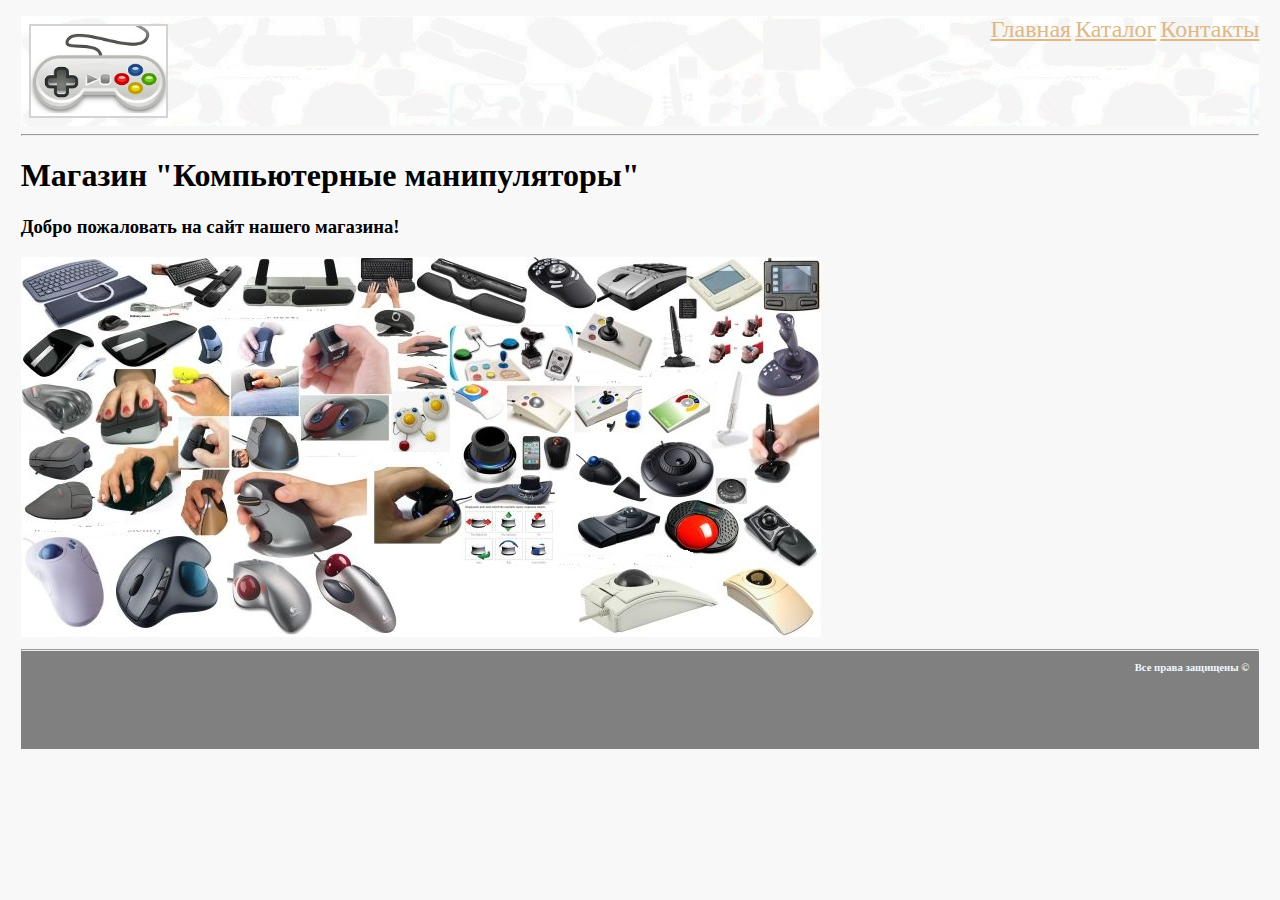
<file: index.html>
<!DOCTYPE html>
<html lang="en">

<head>
    <meta charset="UTF-8">
    <title>Компьютерные манипуляторы</title>
    <link rel="stylesheet" href="css/style.css"> </head>

<body>
    <div class="container">
        <div class="header"> <img src="img/logo.jpg" alt="Logo">
            <ul class="menu">
                <li><a href="#">Главная</a></li>
                <li><a href="catalogue.html">Каталог</a></li>
                <li><a href="contacts.html">Контакты</a></li>
            </ul>
        </div>
        <div class="greeting">
            <hr>
            <h1>Магазин "Компьютерные манипуляторы"</h1>
            <h3>Добро пожаловать на сайт нашего магазина!</h3> <img src="img/all.jpg" alt="manipulators"> </div>
        <div class="footer">
            <hr>
            <h6>Все права защищены &copy;</h6> </div>
    </div>
</body>

</html>
</file>
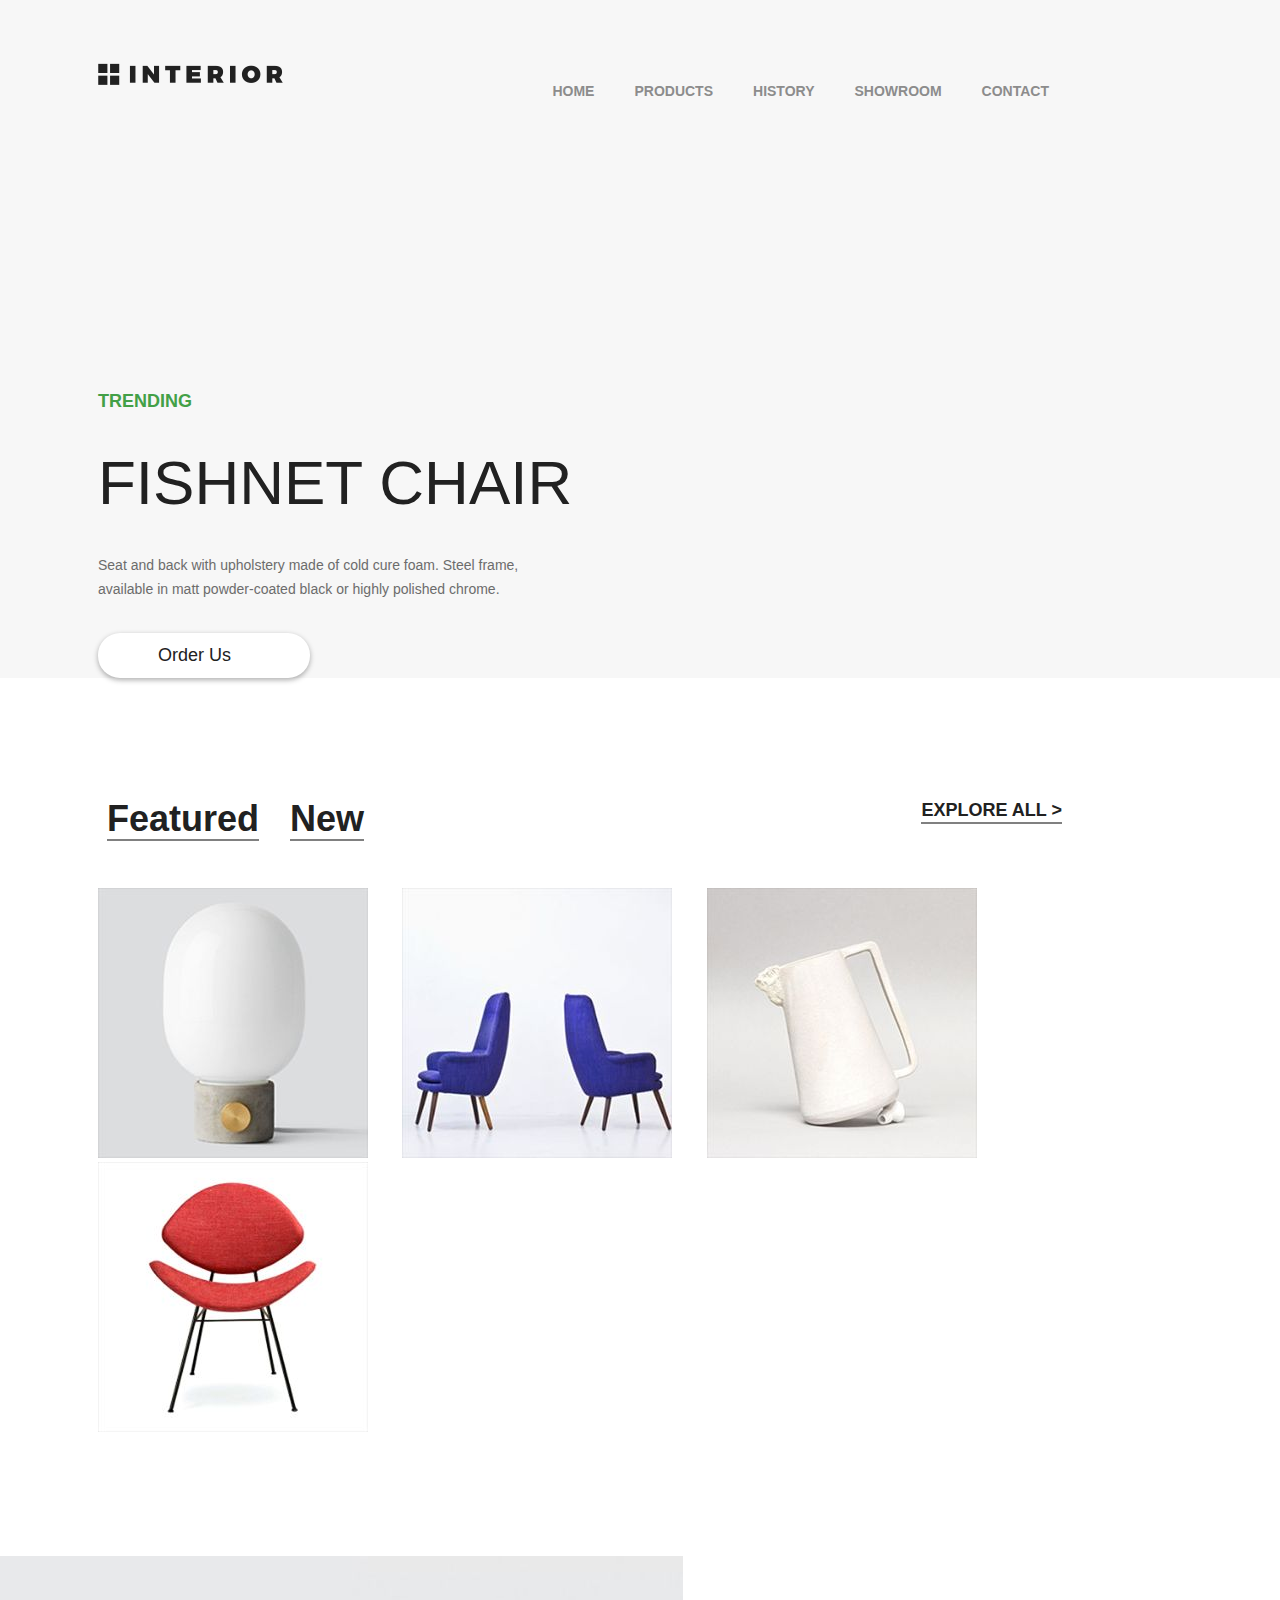
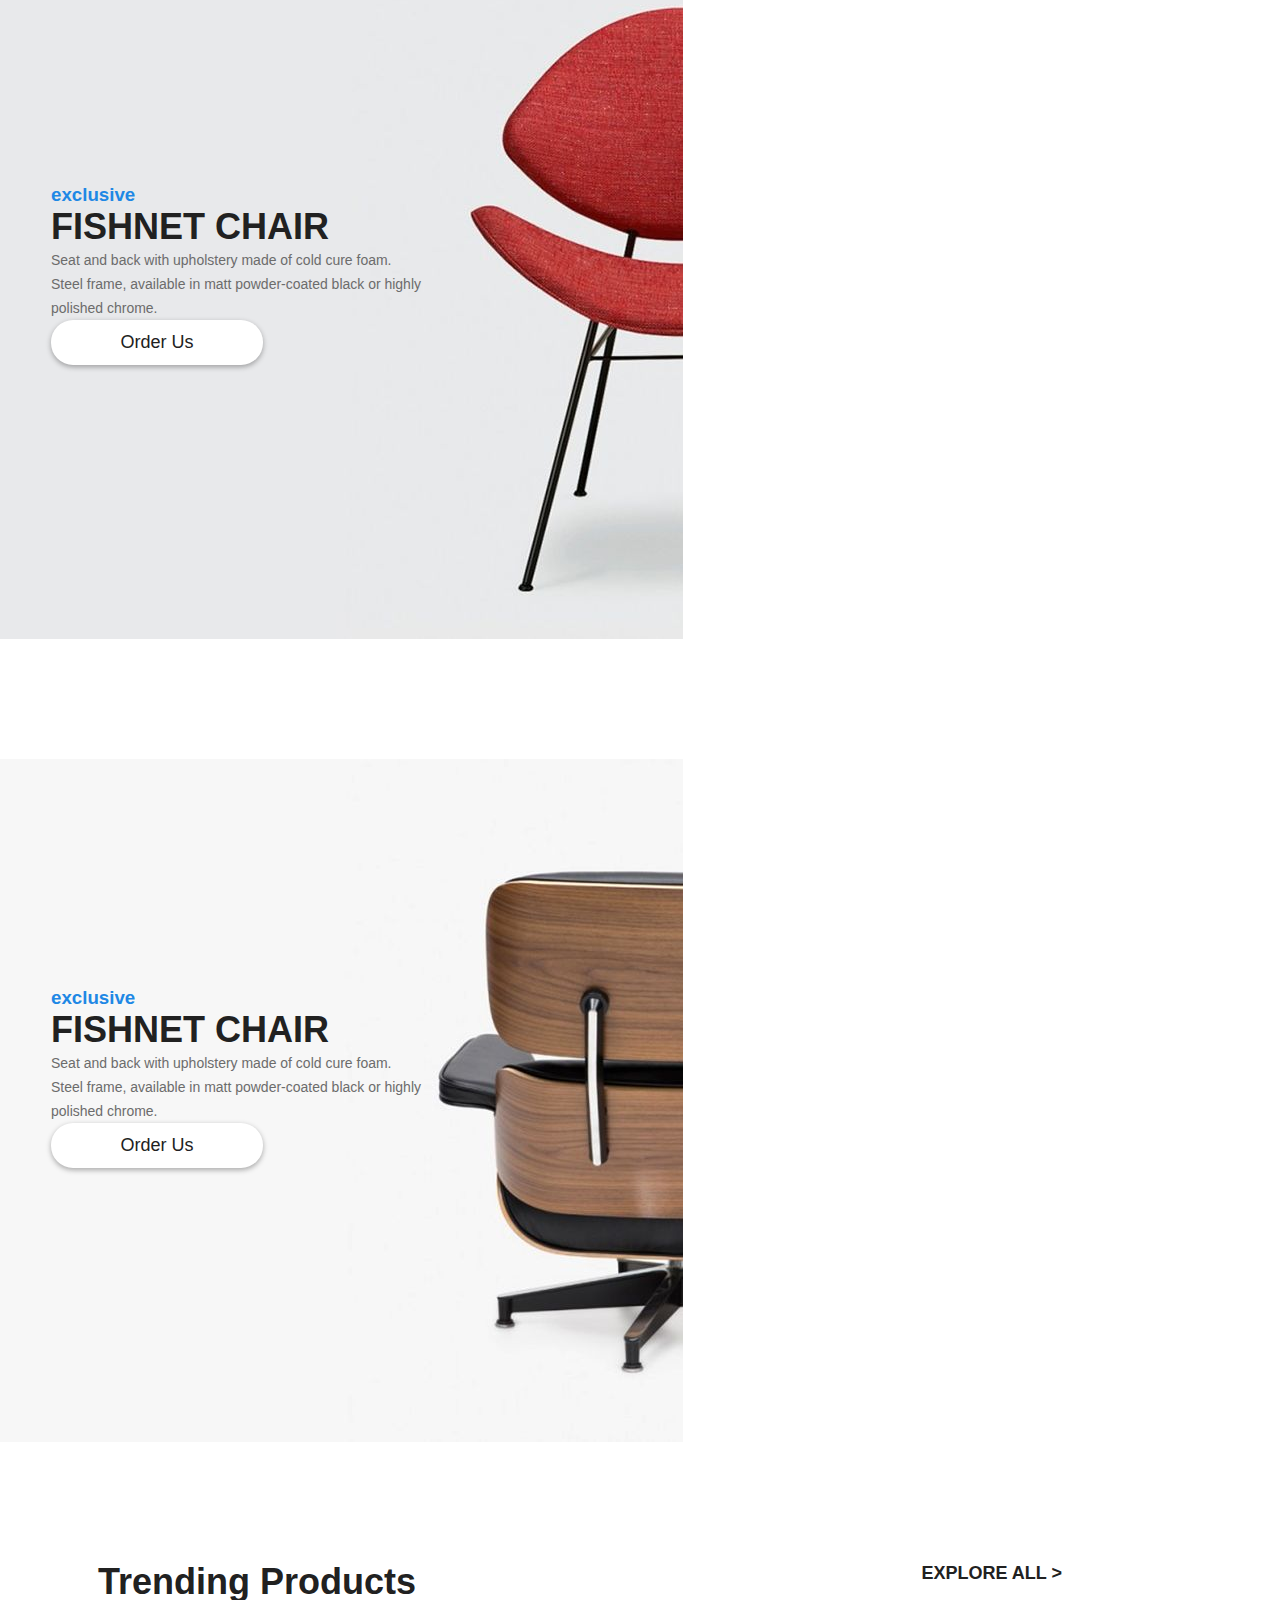
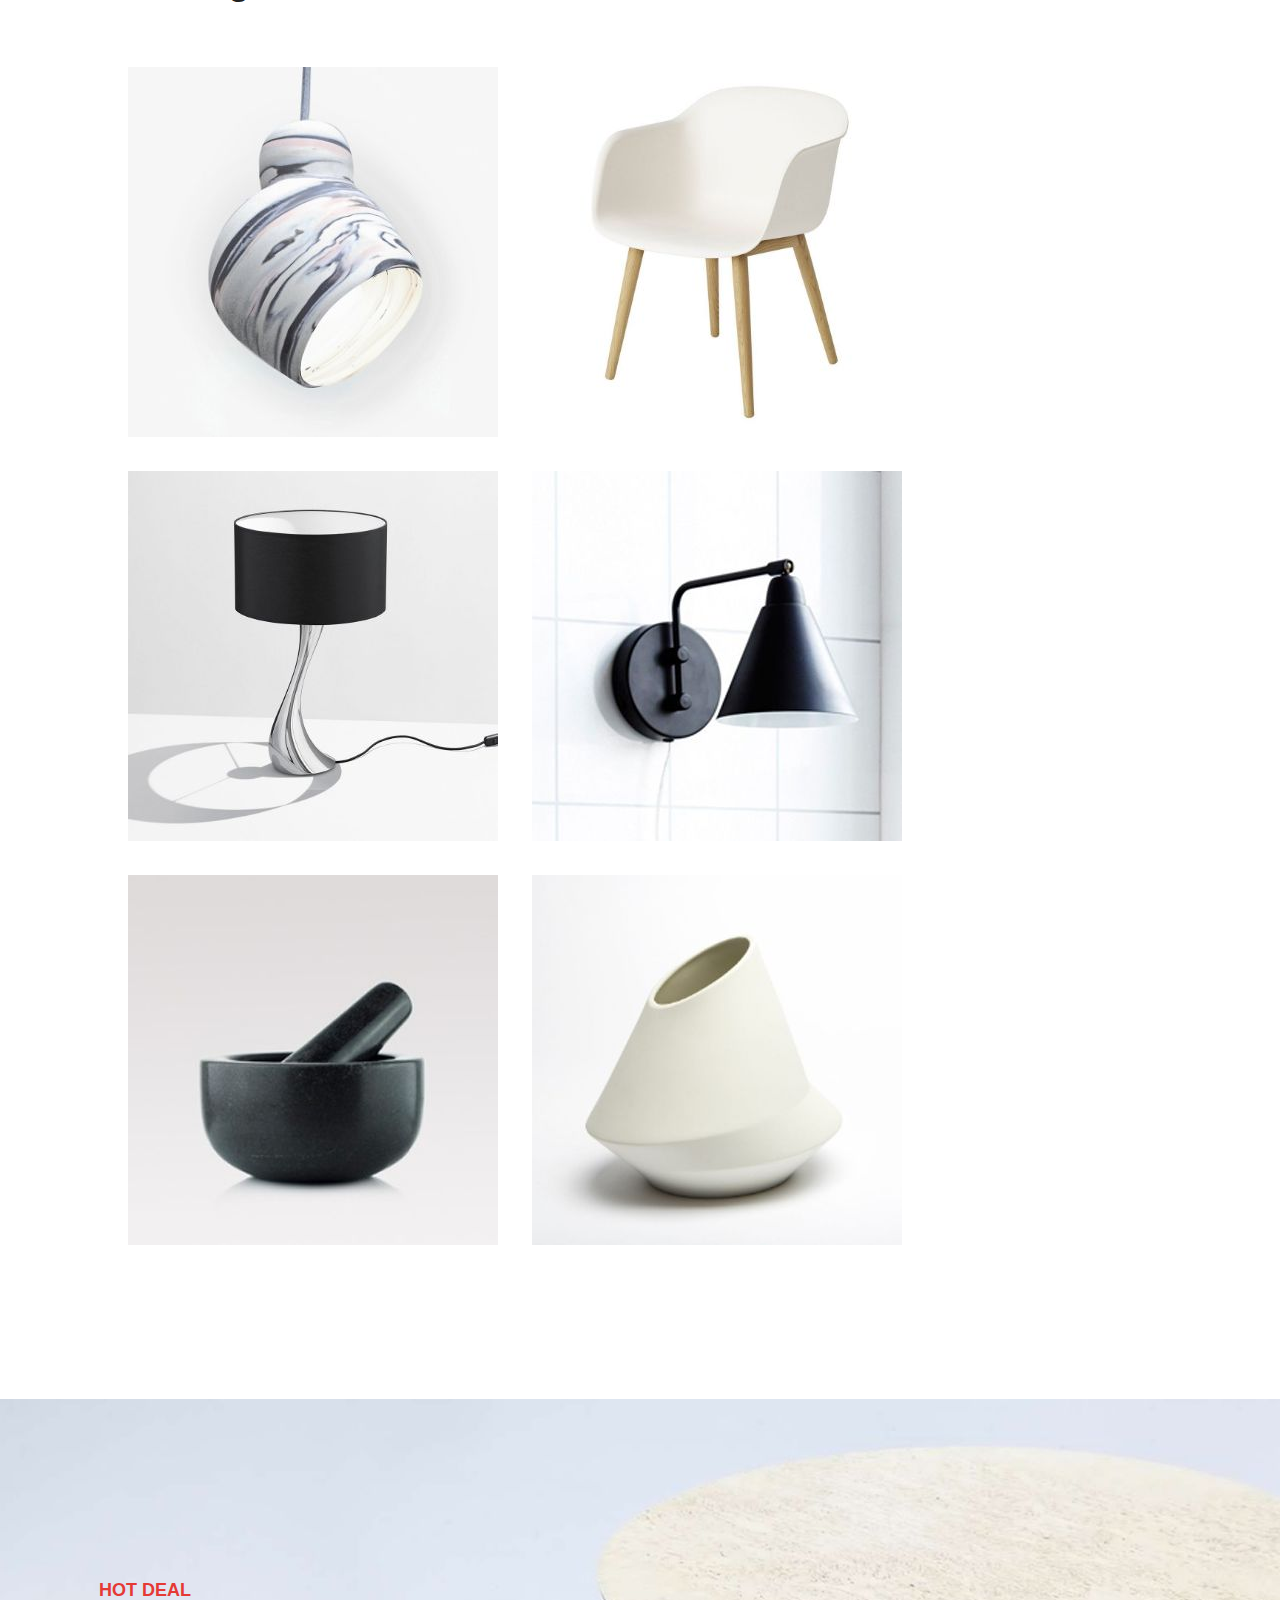
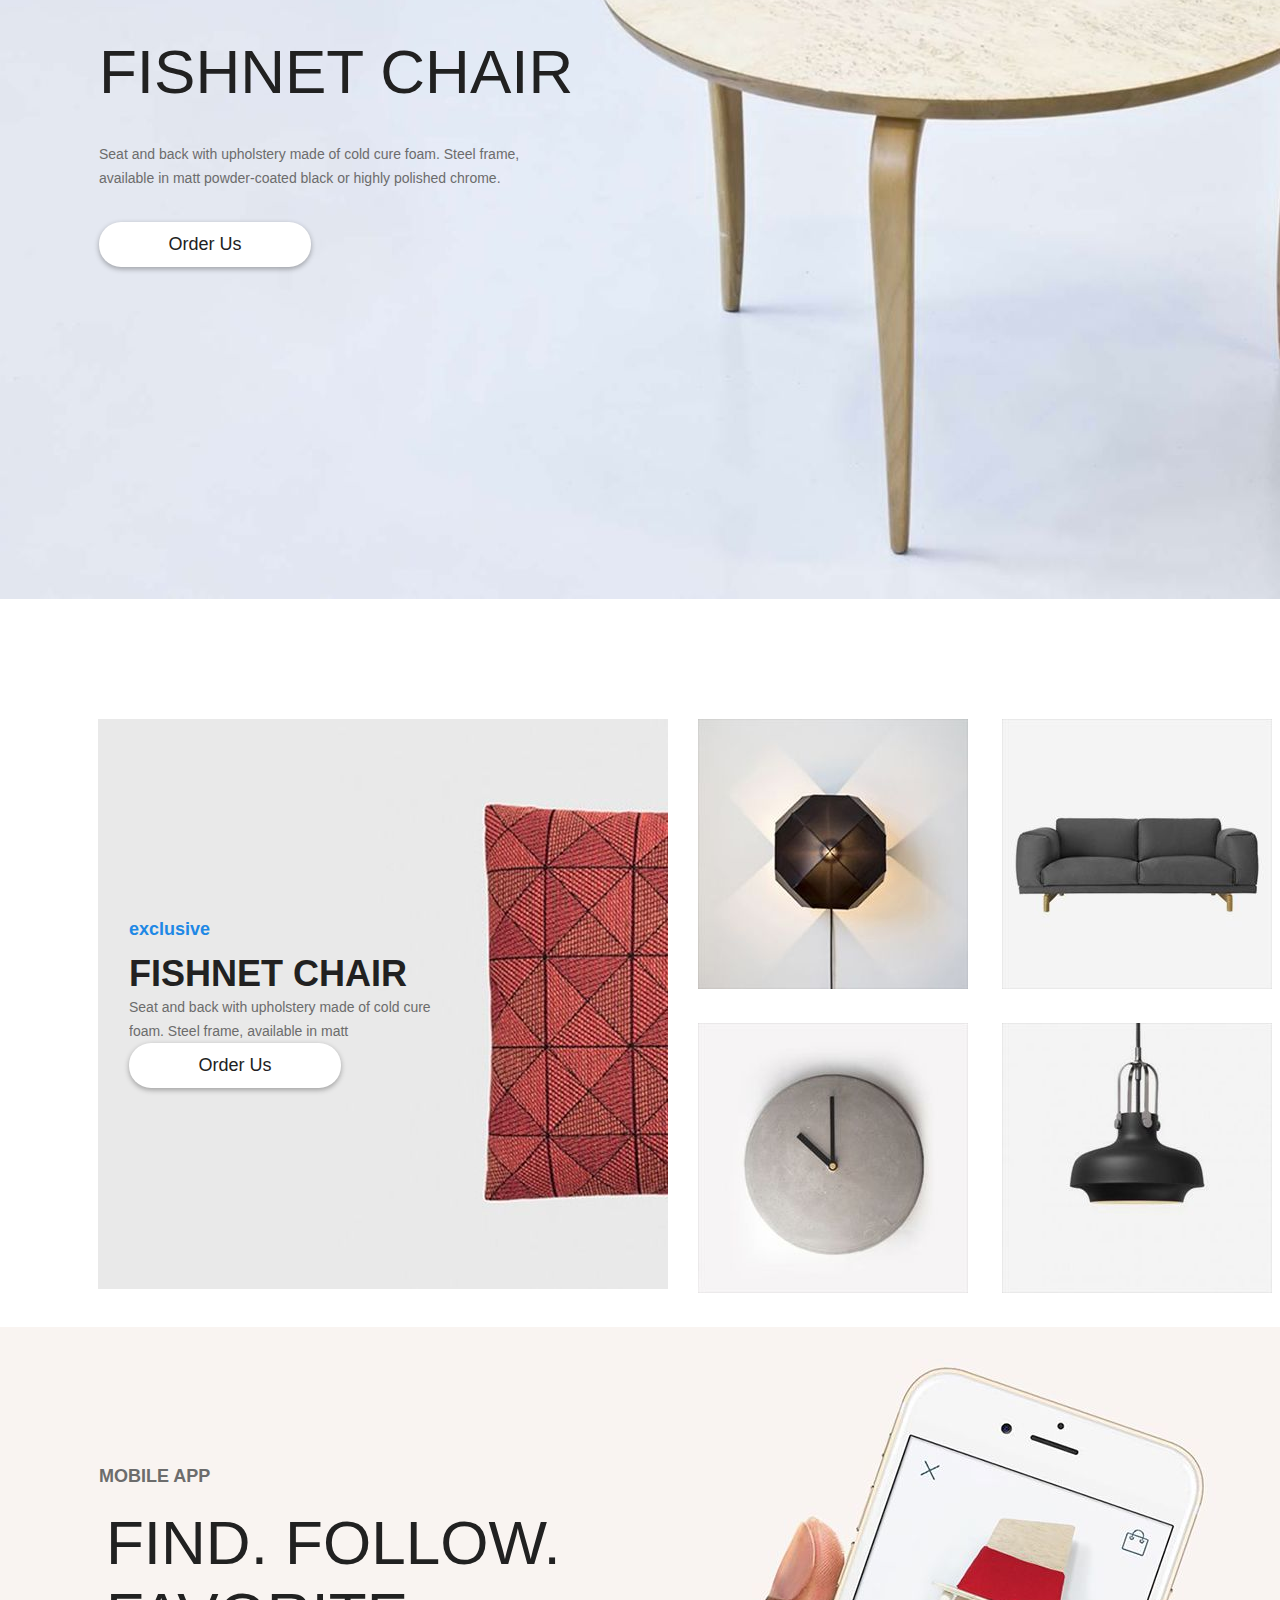
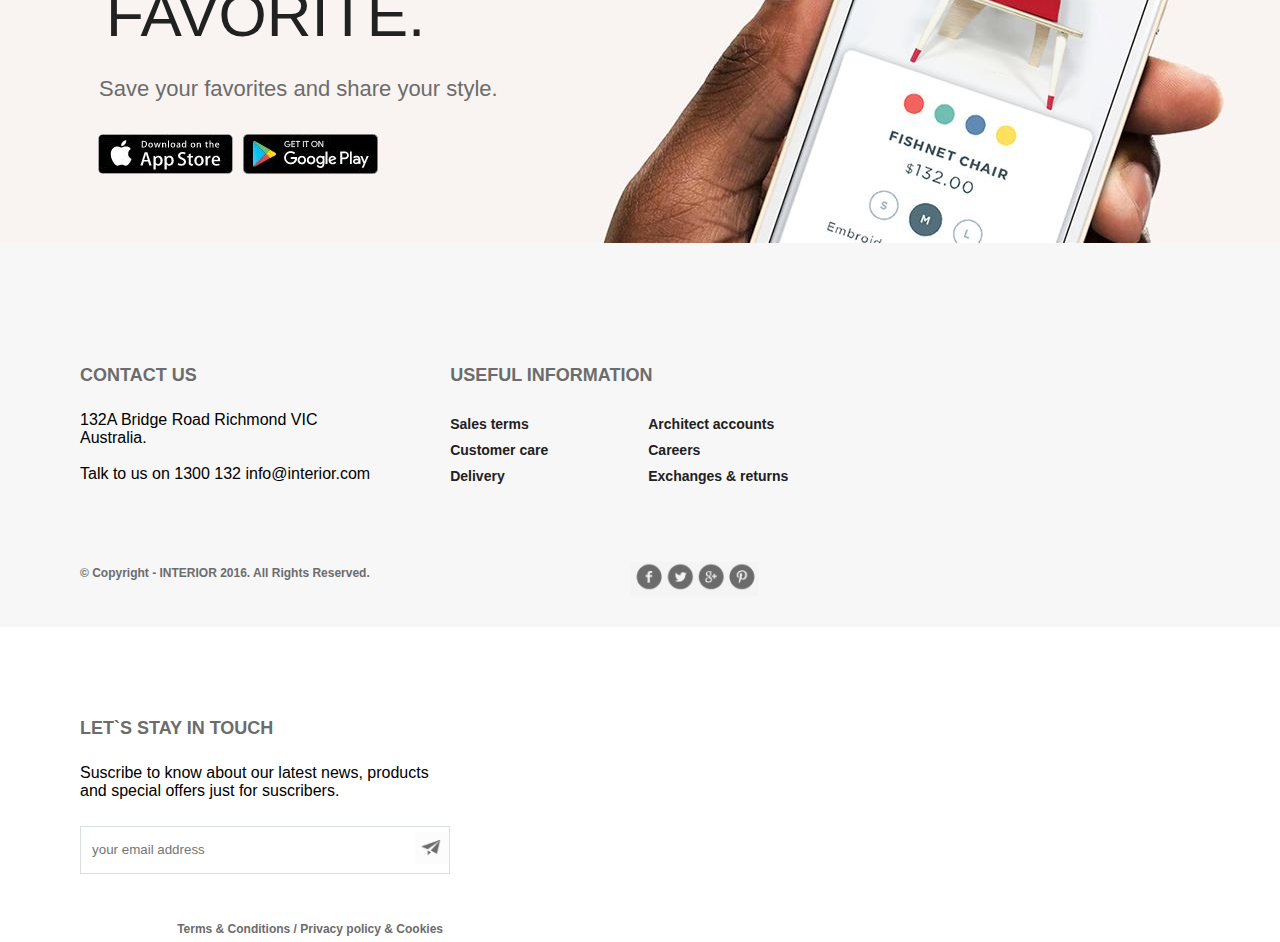
<file: template/index.html>
<!DOCTYPE html>
<html lang="en">

<head>
    <meta charset="UTF-8">
    <title>FISHNET</title>
    <link rel="stylesheet" href="style.css"> </head>

<body>
    <div class="container">
        <div class="header ">
            <a href="#"><img class="logo" src="img/logo.png" alt="logo"></a>
            <ul class="menu">
                <li><a href="#">HOME</a></li>
                <li><a href="#">PRODUCTS</a></li>
                <li><a href="#">HISTORY</a></li>
                <li><a href="#">SHOWROOM</a></li>
                <li><a href="#">CONTACT</a></li>
            </ul>
            <div class="text">
                <h3>TRENDING</h3>
                <h1>FISHNET CHAIR</h1>
                <p>Seat and back with upholstery made of cold cure foam. Steel frame, available in matt powder-coated black or highly polished chrome.</p> <a href="#">Order Us <img class="arrow" src="img/arrow.jpg" alt=""></a> </div>
        </div>
        <div class="featured">
            <div class="links"><a href="#">Featured</a><a href="#">New</a><a class="explore" href="#">EXPLORE ALL ></a></div>
            <div class="tab-content"> <img src="img/product-1.jpg" alt=""> <img src="img/product-2.jpg" alt=""> <img src="img/product-3.jpg" alt=""> <img src="img/product-4.jpg" alt=""> </div>
        </div>
        <div class="promo left">
            <div class="text">
                <h3>exclusive</h3>
                <h1>FISHNET CHAIR</h1>
                <p>Seat and back with upholstery made of cold cure foam. Steel frame, available in matt powder-coated black or highly polished chrome.</p> <a href="#">Order Us </a> </div>
        </div>
        <div class="promo right">
            <div class="text">
                <h3>exclusive</h3>
                <h1>FISHNET CHAIR</h1>
                <p>Seat and back with upholstery made of cold cure foam. Steel frame, available in matt powder-coated black or highly polished chrome.</p> <a href="#">Order Us </a> </div>
        </div>
        <div class="trending">
            <h1>Trending Products</h1><a class="explore" href="#">EXPLORE ALL ></a>
            <br>
            <div class="images"> <img src="img/trend/product-11.jpg" alt=""> <img src="img/trend/product-21.jpg" alt=""> <img src="img/trend/product-31.jpg" alt=""> <img src="img/trend/product-41.jpg" alt=""> <img src="img/trend/product-5.jpg" alt=""> <img src="img/trend/product-6.jpg" alt=""> </div>
        </div>
        <div class="hot">
            <div class="text">
                <h3>HOT DEAL</h3>
                <h1>FISHNET CHAIR</h1>
                <p>Seat and back with upholstery made of cold cure foam. Steel frame, available in matt powder-coated black or highly polished chrome.</p> <a href="#">Order Us </a> </div>
        </div>
        <div class="sleeproom">
            <div class="text">
                <h3>exclusive</h3>
                <h1>FISHNET CHAIR</h1>
                <p>Seat and back with upholstery made of cold cure foam. Steel frame, available in matt</p> <a href="#">Order Us </a> </div>
            <div class="images"> <img src="img/sleeproom/product-2-sm.jpg" alt=""> <img src="img/sleeproom/product-3-sm.jpg" alt="">
                <br><img src="img/sleeproom/product-4-sm.jpg" alt=""> <img src="img/sleeproom/product-5-sm.jpg" alt=""> </div>
        </div>
        <div class="apps">
            <!--        <div class="text"></div>-->
            <h3>MOBILE APP</h3>
            <h1>FIND. FOLLOW. FAVORITE.</h1>
            <h4>Save your favorites and share your style.</h4> <img src="img/apps/app-store.jpg" alt=""><img src="img/apps/google-play.jpg" alt=""></div>
        <div class="clr"></div>
    </div>
    <div class="footer">
            <div class="contacts">
                <h3>CONTACT US</h3>
                <p>132A Bridge Road Richmond VIC
                    <br>Australia.
                    <br>
                    <br>Talk to us on 1300 132 info@interior.com</p>
                <h6>&copy; Copyright - INTERIOR 2016. All Rights Reserved.</h6> </div>
            <div class="info">
                <h3>USEFUL INFORMATION</h3>
                <p>Sales terms
                    <br>Customer care
                    <br>Delivery</p>
                <p>Architect accounts
                    <br> Careers
                    <br> Exchanges & returns</p> <img src="img/social-links.png" alt=""> </div>
            <div class="subscribe">
                <h3>LET`S STAY IN TOUCH</h3>
                <p>Suscribe to know about our latest news, products and special offers just for suscribers.</p>
                <div class="email">
                    <input type="text" placeholder="   your email address ">
                    <a href="#"><img src="img/letter.png" alt=""></a>
                </div>
                <h6>Terms & Conditions  /  Privacy policy & Cookies</h6> </div>
        </div>
</body>

</html>
</file>
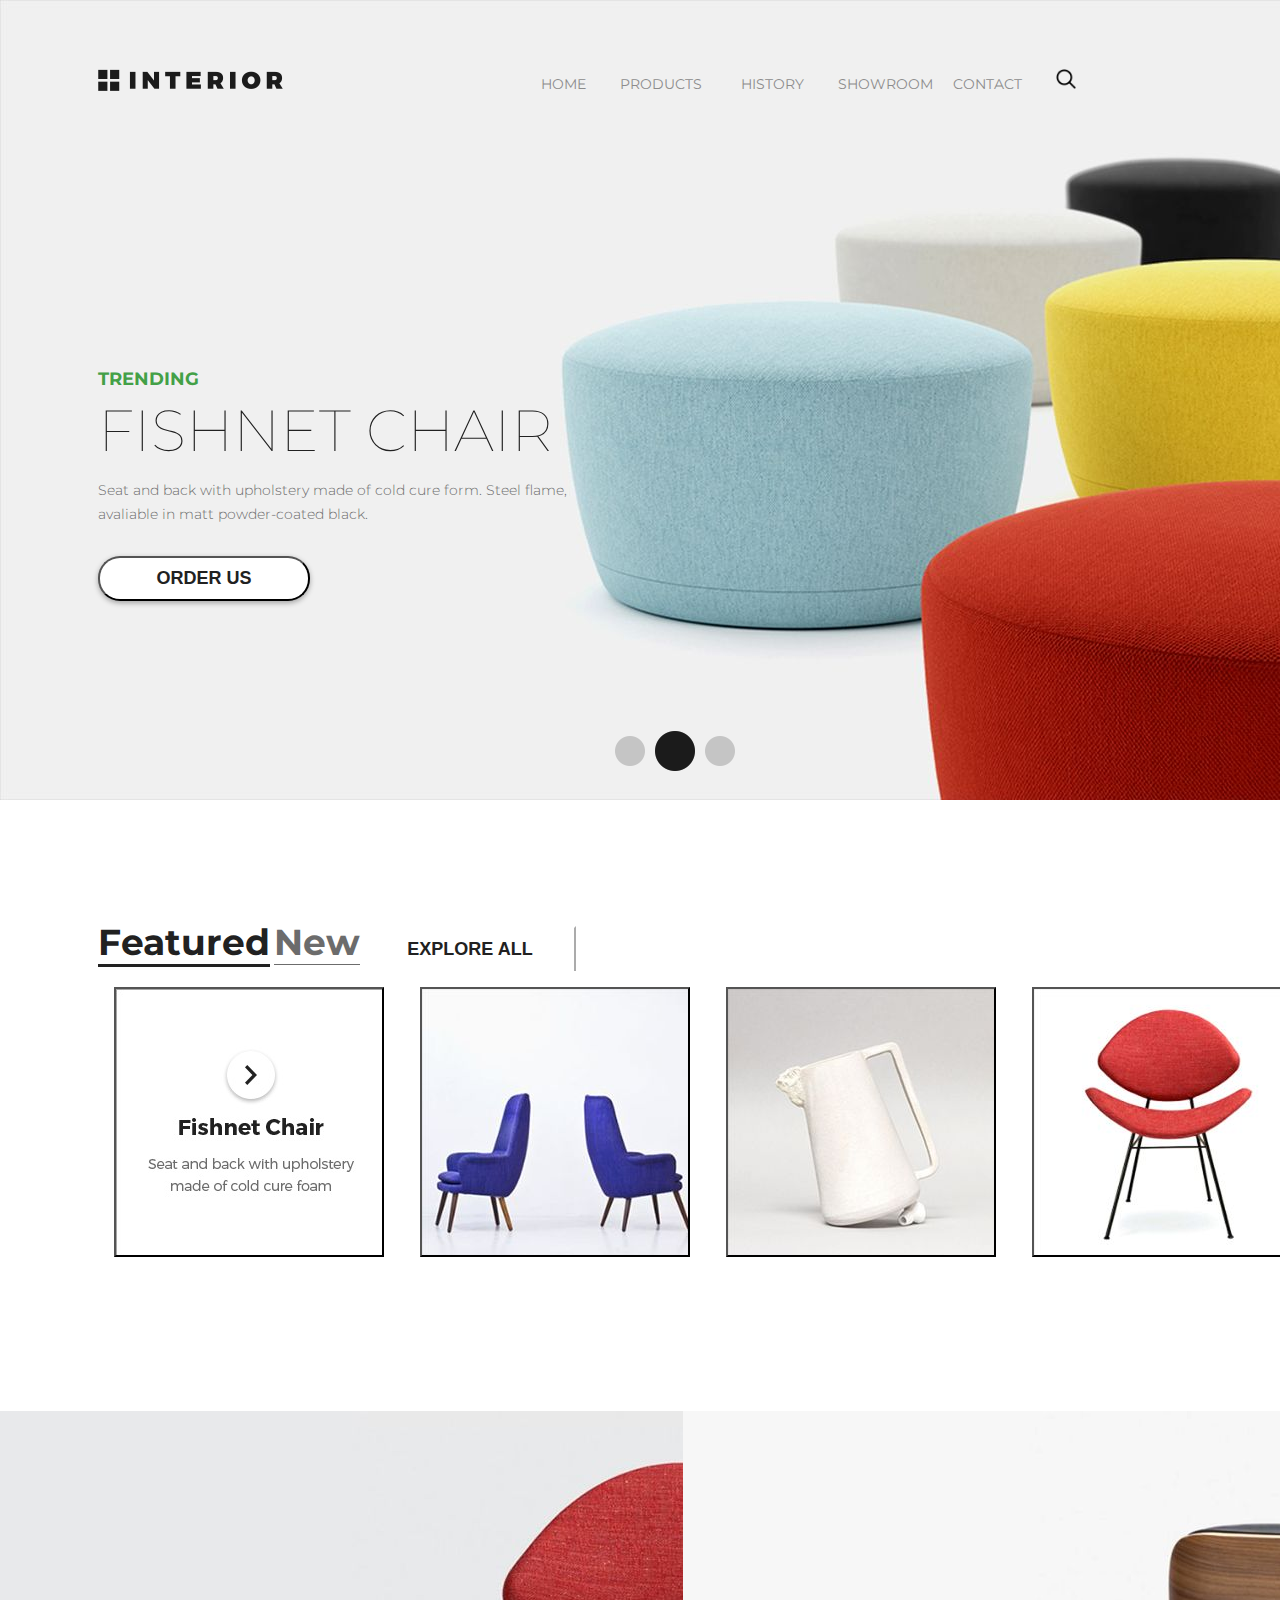
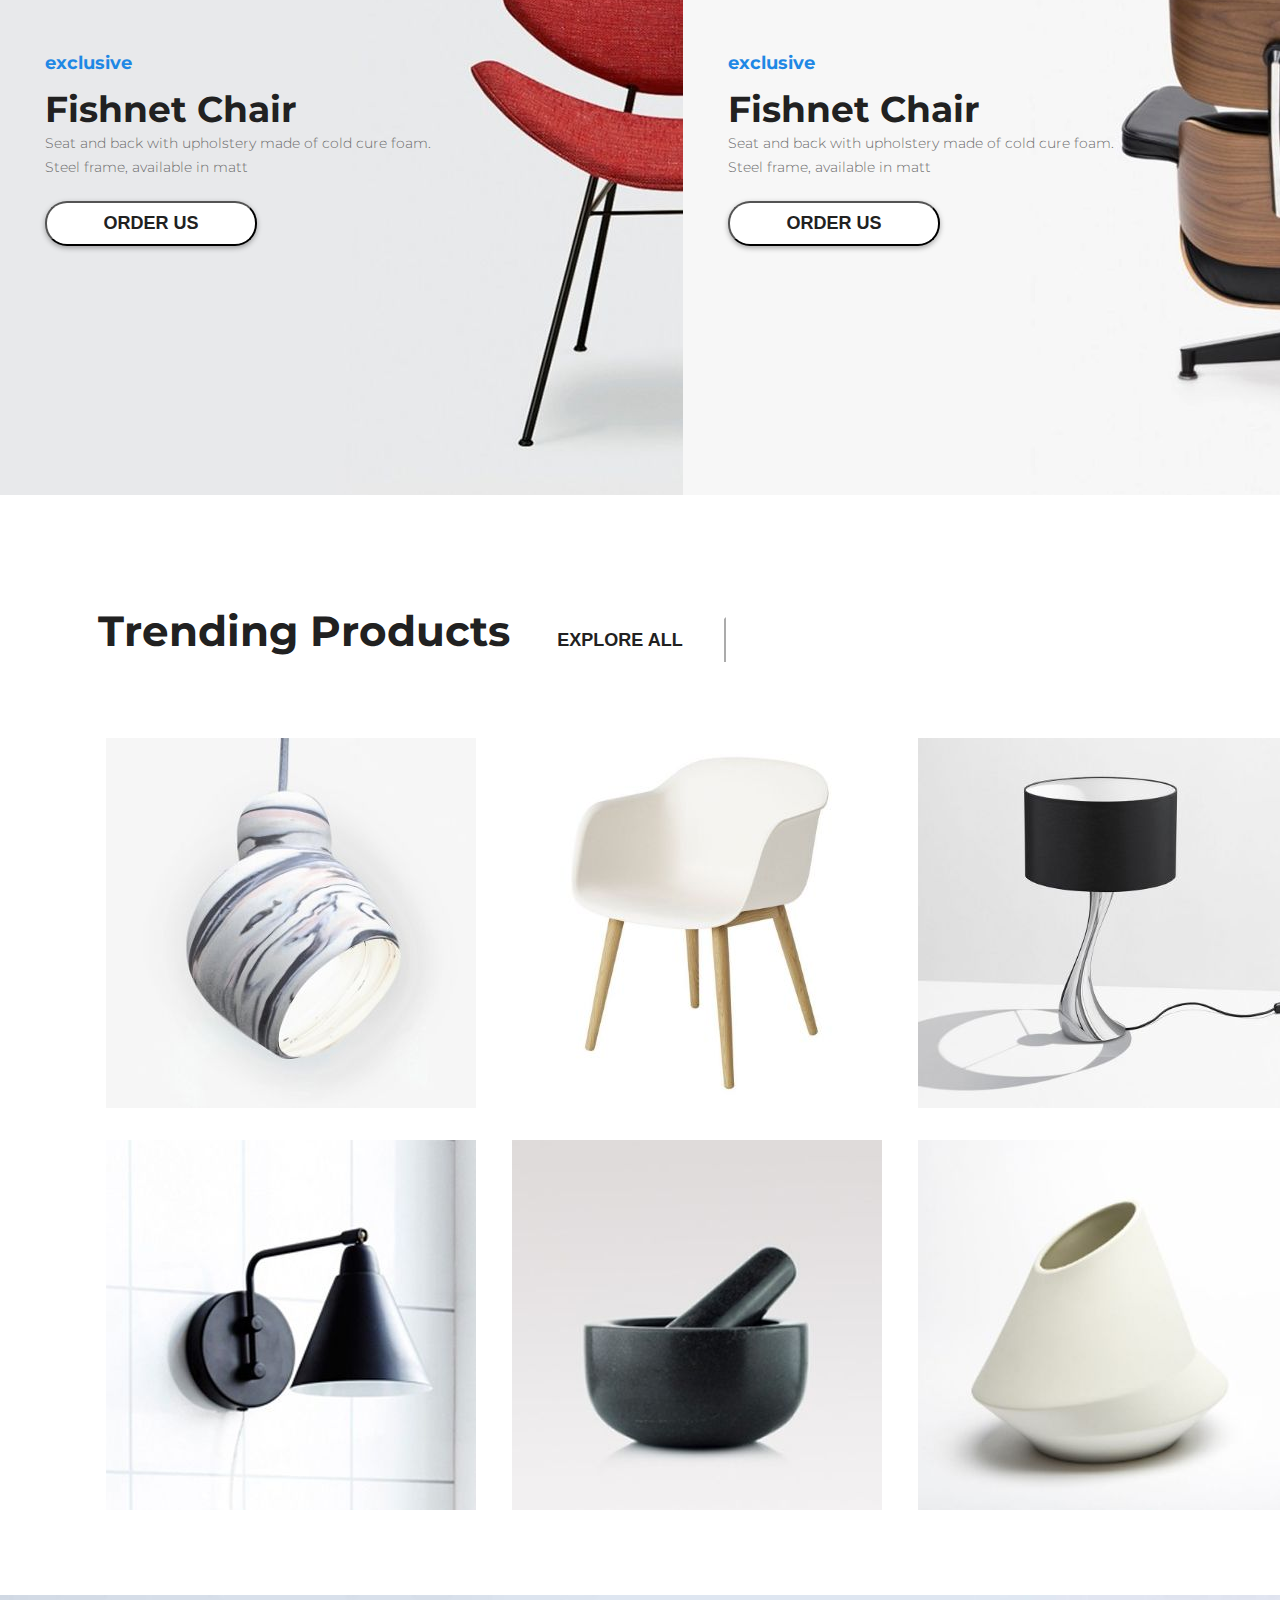
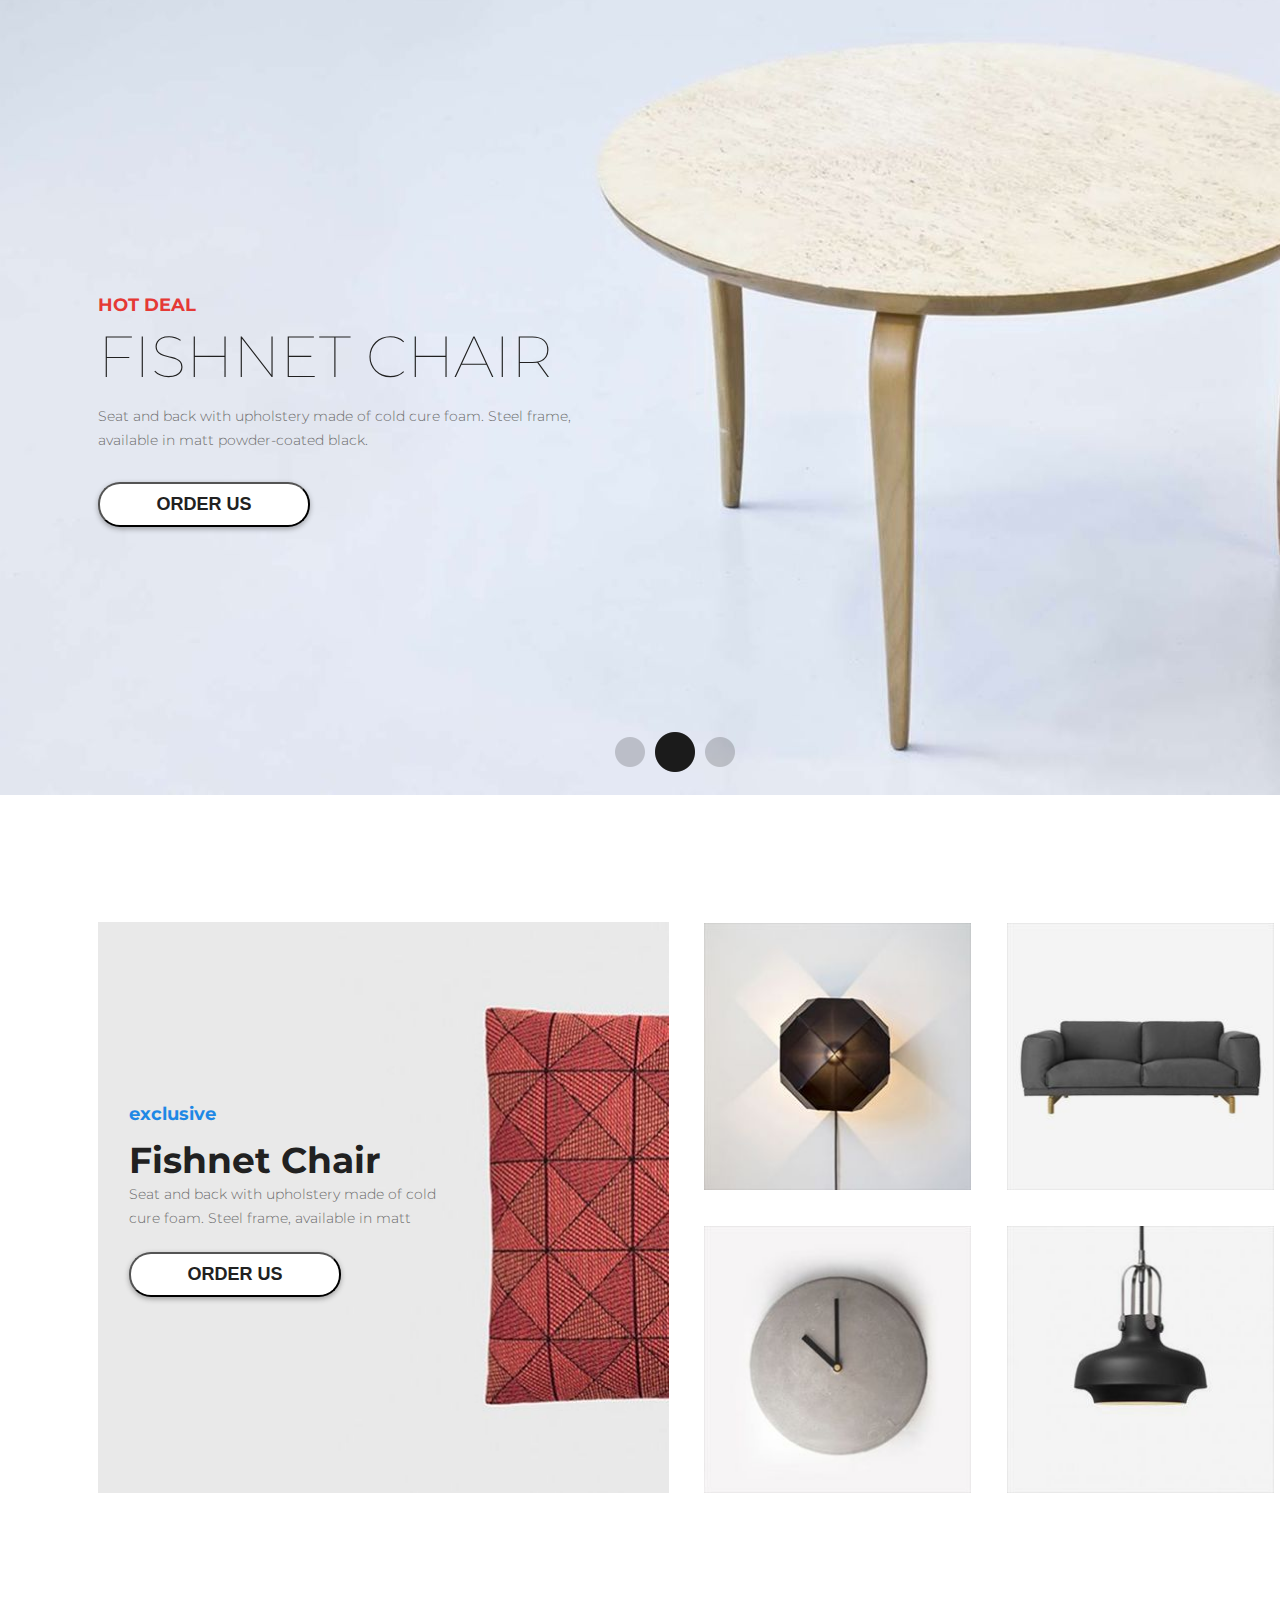
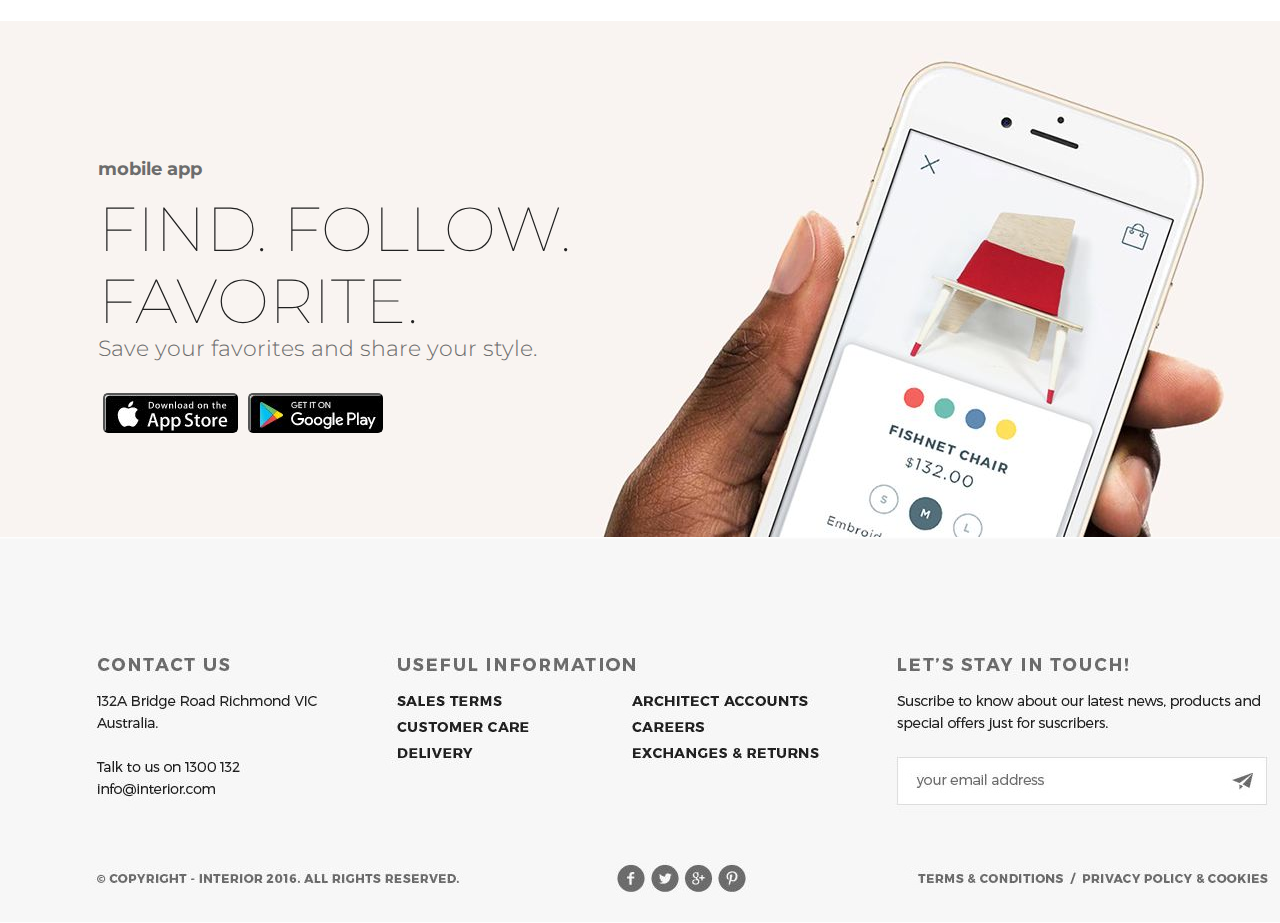
<file: template/img/trend/interior-home-page_site_дз6/index.html>
<!DOCTYPE html>
<html lang="en">

<head>
    <meta charset="UTF-8">
    <title>interior-home-page</title>
    <title>Скородумов Станислав</title>
    <title>interior_site, Домашнее задание к Уроку 6</title>
    <link rel="stylesheet" href="css/style.css">
</head>

<body>
    <div class="container">
        <div class="header">
            <a href="#"><img class="logo" src="img/logo.png" alt="logo"></a>
            <div class="menu_path">
                <ul class="menu">
                    <li><a id="home" href="#">HOME</a></li>
                    <li><a id="products" href="#">PRODUCTS</a></li>
                    <li><a id="histiry" href="#">HISTORY</a></li>
                    <li><a id="showroom" href="#">SHOWROOM</a></li>
                    <li><a id="contact" href="#">CONTACT</a></li>
                    <li><img src="img/search.png" alt="search_button" width="20" height="20"></li>
                </ul>
            </div>

            <div class="text">
                <h3>TRENDING</h3>
                <h1>FISHNET CHAIR</h1>
                <p>Seat and back with upholstery made of cold cure form. Steel flame, avaliable in matt powder-coated black.</p>
                <a href="#"><input class="buy_button_text" type="submit" value="ORDER US"></a>
            </div>
            <a class="header_navigation" href="#"><img src="img/navigation.png" alt="navigation"></a>
        </div>
        <div class="content">

            <div class="content_1">
                <div class="content_1_path">

                    <div class="content_1_text">
                        <a class="content_1_text_1" href="#">
                            <h1>Featured</h1>
                        </a>
                        <a class="content_1_text_2" href="#">
                            <h1>New</h1>
                        </a>
                        <a href="#"><input class="content_1_text_3" type="submit" value="EXPLORE ALL"></a>
                    </div>


                    <div class="content_1_img">
                        <a href="#"><input id="product-0" type="submit" value=""></a>
                        <a href="#"><input id="product-2" type="submit" value=""></a>
                        <a href="#"><input id="product-3" type="submit" value=""></a>
                        <a href="#"><input id="product-4" type="submit" value=""></a>
                    </div>
                </div>
            </div>


            <div class="content_2">
                <div class="content_2_img1">
                    <div class="content_2_1">
                        <h3>exclusive</h3>
                        <h1>Fishnet Chair</h1>
                        <p>Seat and back with upholstery made of cold cure foam. Steel frame, available in matt</p>
                        <a href="#"><input class="buy_button_content_2_1" type="submit" value="ORDER US"></a>
                    </div>
                </div>
                <div class="content_2_img">
                    <div class="content_2_2">
                        <h3>exclusive</h3>
                        <h1>Fishnet Chair</h1>
                        <p>Seat and back with upholstery made of cold cure foam. Steel frame, available in matt</p>
                        <a href="#"><input class="buy_button_content_2_2" type="submit" value="ORDER US"></a>
                    </div>
                </div>
            </div>


            <div class="content_3">
                <div class="content_3_text_path">
                    <a class="content_3_text_1" href="#">
                        <h3>Trending Products</h3>
                    </a><span></span>
                    <a href="#"><input class="content_3_text_2" type="submit" value="EXPLORE ALL"></a>
                </div>
                <div class="content_3_img_path">
                    <ul class="content_3_img">
                        <li><img id="product-11" src="img/product-11.jpg" alt="product-11" width="370" height="370"></li>
                        <li><img id="product-21" src="img/product-21.jpg" alt="product-21" width="370" height="370"></li>
                        <li><img id="product-31" src="img/product-31.jpg" alt="product-31" width="370" height="370"></li>
                        <li><img id="product-41" src="img/product-41.jpg" alt="product-41" width="370" height="370"></li>
                        <li><img id="product-5" src="img/product-5.jpg" alt="product-5" width="370" height="370"></li>
                        <li><img id="product-6" src="img/product-6.jpg" alt="product-6" width="370" height="370"></li>
                    </ul>
                </div>

            </div>

            <div class="content_4">
                <div class="content_4_text">
                    <h3>HOT DEAL</h3>
                    <h1>FISHNET CHAIR</h1>
                    <p>Seat and back with upholstery made of cold cure foam. Steel frame, available in matt powder-coated black.</p>
                    <a href="#"><input class="buy_button_content_4" type="submit" value="ORDER US"></a>
                </div>
                <div class="content_4_navigation">
                    <a href="#"><img src="img/navigation.png" alt="navigation"></a>
                </div>
            </div>

            <div class="content_5">
                <div class="content_5_text_path">
                    <a href="#"><img src="img/product-1-lg.jpg" alt="product-1-lg" width="571" height="571"></a>
                    <div class="content_5_text">
                        <h3>exclusive</h3>
                        <h1>Fishnet Chair</h1>
                        <p>Seat and back with upholstery made of cold cure foam. Steel frame, available in matt</p>
                        <a href="#"><input class="buy_button_content_5" type="submit" value="ORDER US"></a>
                    </div>
                </div>
                <div class="content_5_img_cube">
                    <ul class="content_5_img">
                        <li><img id="product-2-sm" src="img/product-2-sm.jpg" alt="product-2-sm" width="267" height="267"></li>
                        <li><img id="product-3-sm" src="img/product-3-sm.jpg" alt="product-3-sm" width="267" height="267"></li>
                        <li><img id="product-4-sm" src="img/product-4-sm.jpg" alt="product-4-sm" width="267" height="267"></li>
                        <li><img id="product-5-sm" src="img/product-5-sm.jpg" alt="product-5-sm" width="267" height="267"></li>
                    </ul>
                </div>
            </div>

        </div>

        <div class="back">
            <div class="back_text">
                <h5>mobile app</h5>
                <h1>FIND. FOLLOW. FAVORITE.</h1>
                <p>Save your favorites and share your style.</p>
            </div>
            <div class="apps_app-store">
                <a href="#"><input class="app-store" type="submit" value=""></a>
            </div>
            <div class="apps_google-play">
                <a href="#"><input class="google-play" type="submit" value=""></a>

            </div>
        </div>


        <div class="footer">

        </div>


    </div>

</body>

</html>
</file>
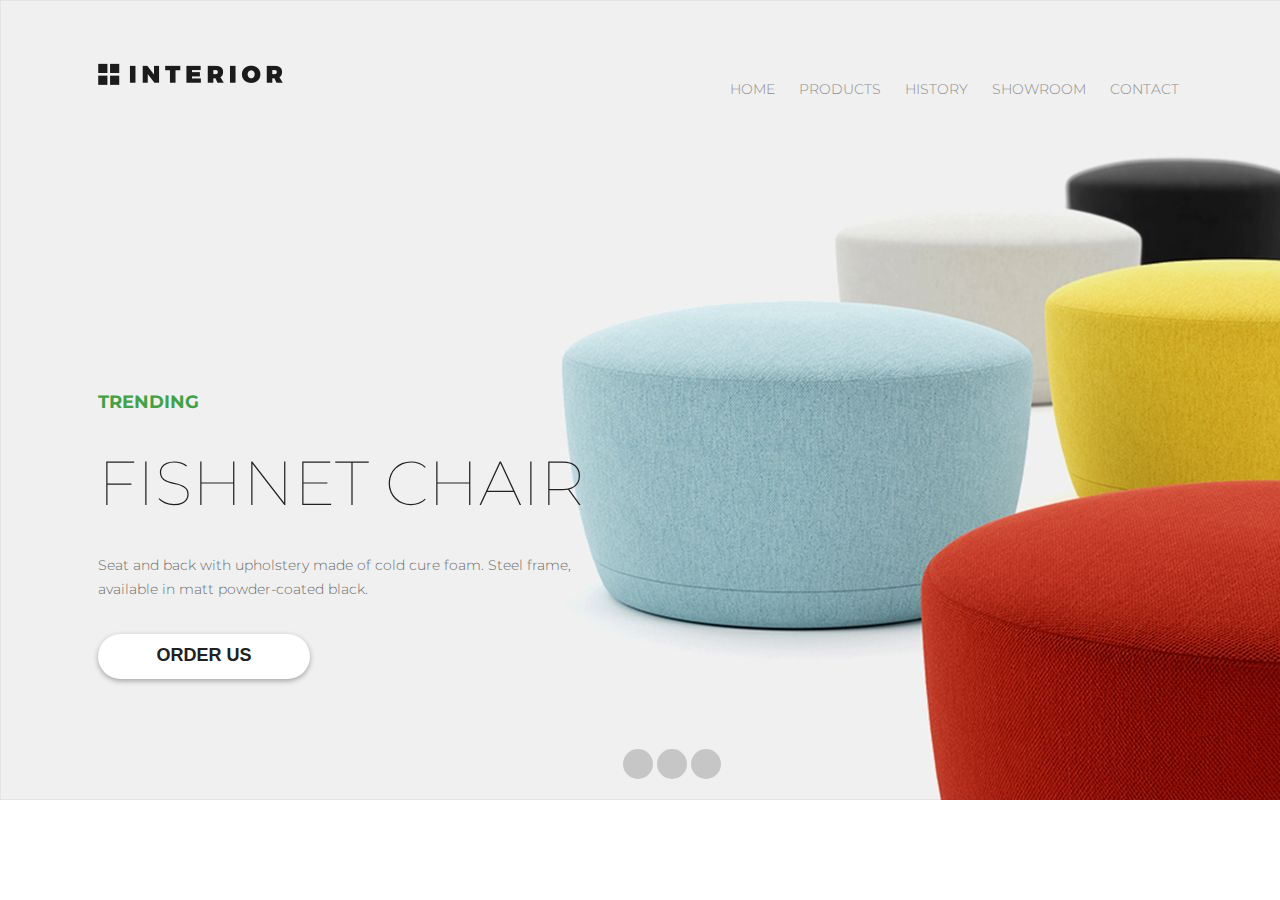
<file: template/img/trend/secondProject/index.html>
<!DOCTYPE html>
<html lang="en">

<head>
    <meta charset="UTF-8">
    <link rel="stylesheet" type="text/css" href="css/style.css">
    <title>Document</title>
</head>

<body>
    <div class="container">
        <div class="slider">
            <div class="header">
                <img src="img/logo.png" alt="logo" class="logo">
                <div class="menu">
                    <ul>
                        <li><a href="index.html">HOME</a></li>
                        <li><a href="#">PRODUCTS</a></li>
                        <li><a href="#">HISTORY</a></li>
                        <li><a href="#">SHOWROOM</a></li>
                        <li><a href="#">CONTACT</a></li>
                    </ul>
                </div>
            </div>
            <div class="text">
			<h3>TRENDING</h3>
			<h1>FISHNET CHAIR</h1>
			<p>Seat and back with upholstery made of cold cure foam. Steel frame, available in matt powder-coated black.</p>
			<a href="#"><button class="orderUs">ORDER US</button></a>
		</div>
		<div class="navigation">
			<button class="navi"></button>
			<button class="navi"></button>
			<button class="navi"></button>
		</div>
        </div>
    </div>
</body>

</html>
</file>
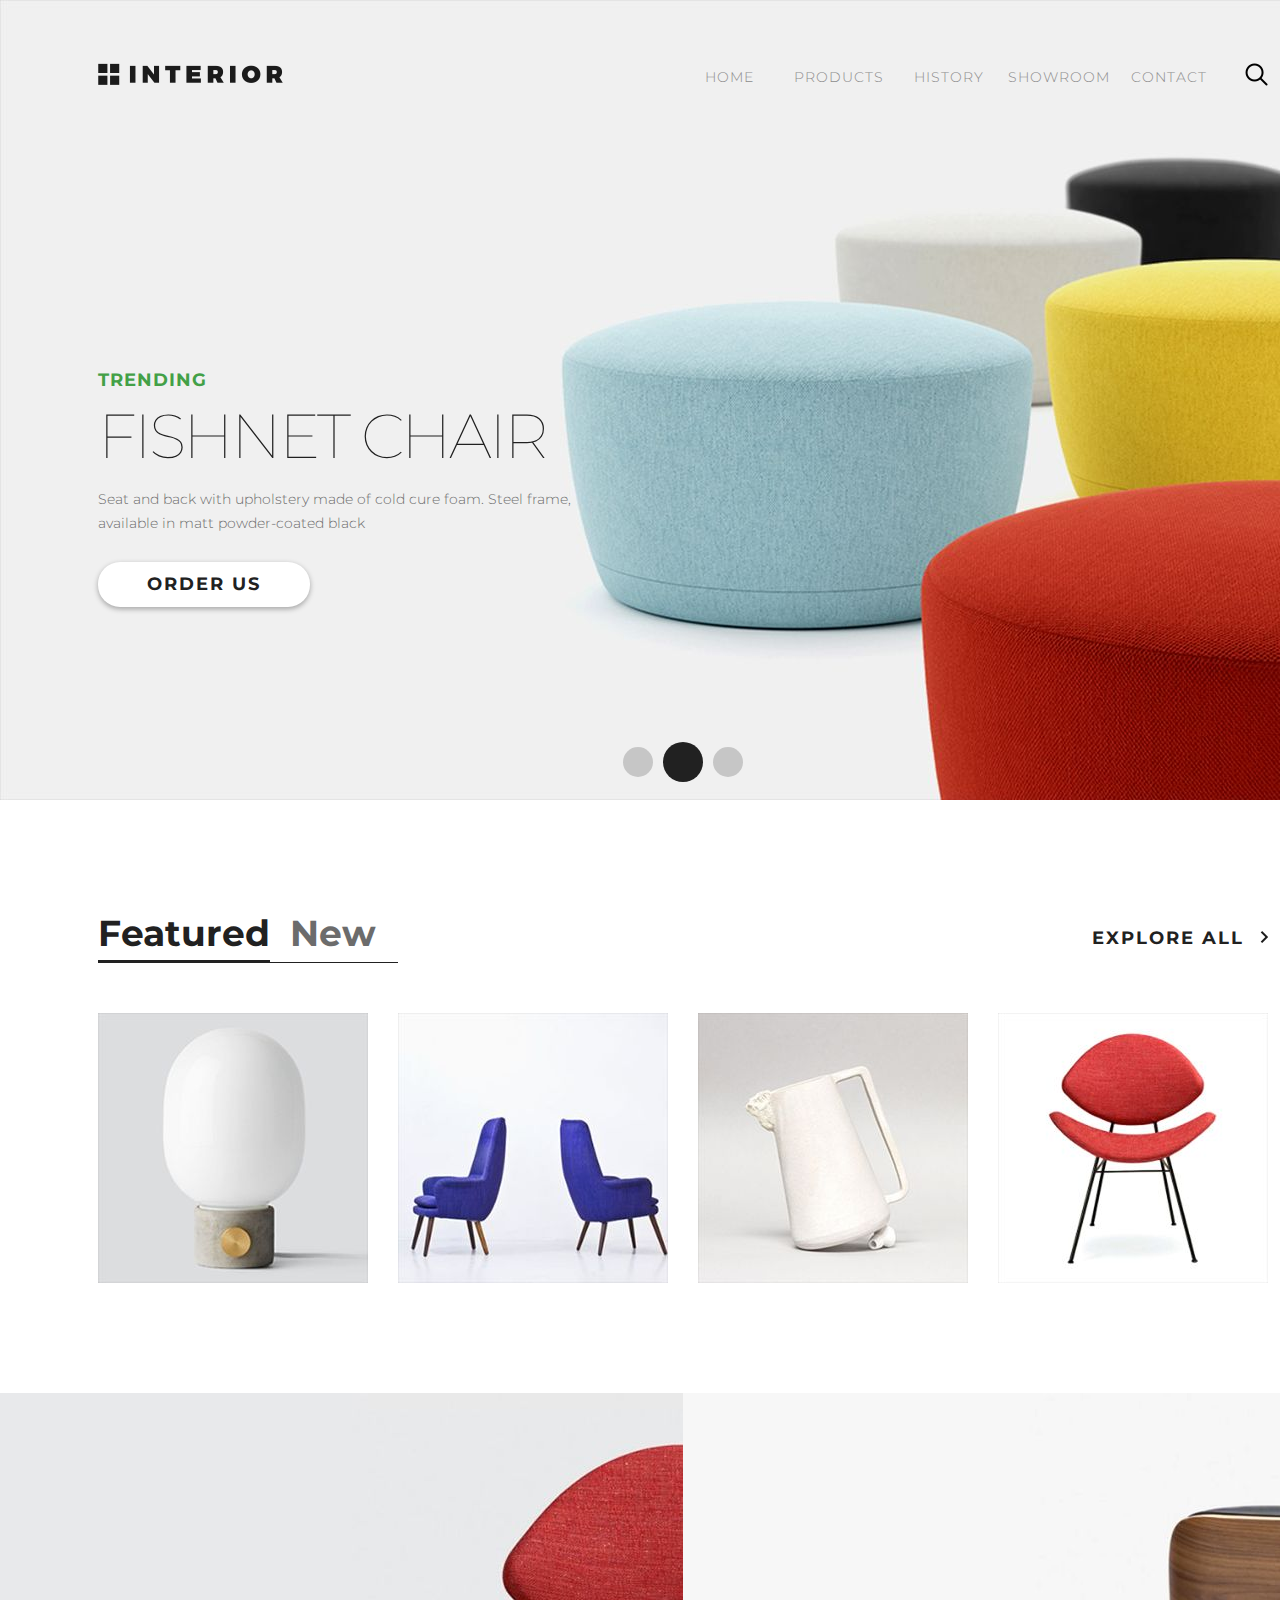
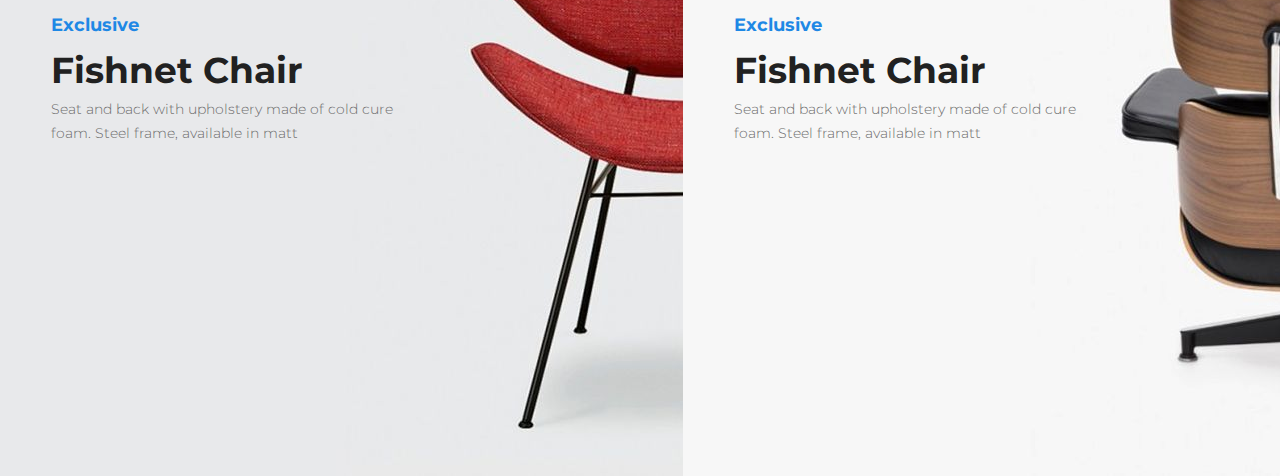
<file: template/img/trend/Соловьева урок+6/index.html>
<!DOCTYPE html>
<html lang="ru">
<head>
    <meta charset="UTF-8">
    <title>Главная</title>
    <link rel="stylesheet" href="style.css">
</head>
<body>
<div class="container">
   
    <header class="main-header">
       <div class="wrapper">
            <a href="#">
                <img src="img/logo.png" alt="Interior" class="logo" width="185" height="22">
            </a>
            <ul class="main-menu">
                <li><a href="">Home</a></li>
                <li><a href="">Products</a></li>
                <li><a href="">History</a></li>
                <li><a href="">Showroom</a></li>
                <li><a href="">Contact</a></li>
            </ul>
            <div class="main-text">
                <h3>TRENDING</h3>
                <h1>Fishnet Chair</h1>
                <p>Seat and back with upholstery made of cold cure foam. Steel frame, available in matt powder-coated black</p>
                <a href="#">Order Us</a>
            </div> 
            <ul class="slider">
                <li></li>
                <li class="active"></li>
                <li></li>
            </ul>
        </div>
    </header>
    

    <div class="featured-products">
        <div class="wrapper">
           <div class="featured-top">
            <h2>
                <a href="#" class="active">Featured</a>
                <a href="#" class="gray">New</a>
            </h2>    
               <div class="featured-all"><a href="">Explore all</a></div>
            </div>
            <div class="featured-items">
               <div class="item"><img src="img/product-1.jpg">
                   <div class="product-review">
                       <div class="item-arrow">
                          <a href=""><img src="img/arrow-big.png"></a>
                       </div>
                       <h3>Fishnet Chair</h3>
                       <p>Seat and back with upholstery made of cold cure foam</p>
                   </div>
               </div>
               <div class="item"><img src="img/product-2.jpg">
                   <div class="product-review">
                       <div class="item-arrow">
                          <a href=""><img src="img/arrow-big.png"></a>
                       </div>
                       <h3>Fishnet Chair</h3>
                       <p>Seat and back with upholstery made of cold cure foam</p>
                   </div>
               </div>
               <div class="item"><img src="img/product-3.jpg">
                   <div class="product-review">
                       <div class="item-arrow">
                          <a href=""><img src="img/arrow-big.png"></a>
                       </div>
                       <h3>Fishnet Chair</h3>
                       <p>Seat and back with upholstery made of cold cure foam</p>
                   </div>
               </div>
               <div class="item"><img src="img/product-4.jpg">
                   <div class="product-review">
                      <div class="item-arrow">
                          <a href=""><img src="img/arrow-big.png"></a>
                      </div>
                       <h3>Fishnet Chair</h3>
                       <p>Seat and back with upholstery made of cold cure foam</p>
                   </div>
               </div>
            </div>
        </div>
    </div>
    
   <div class="exclusive-promo">
       <div class="exclusive-promo1">
          <div class="text">
           <h3>Exclusive</h3>
           <h2>Fishnet Chair</h2>
           <p>Seat and back with upholstery made of cold cure foam. Steel frame, available in matt</p>
          </div> 
       </div>
       <div class="exclusive-promo2">
          <div class="text">
           <h3>Exclusive</h3>
           <h2>Fishnet Chair</h2>
           <p>Seat and back with upholstery made of cold cure foam. Steel frame, available in matt</p>
          </div> 
       </div>
   </div> 
    
        
    
</div>
</body>
</html>
</file>
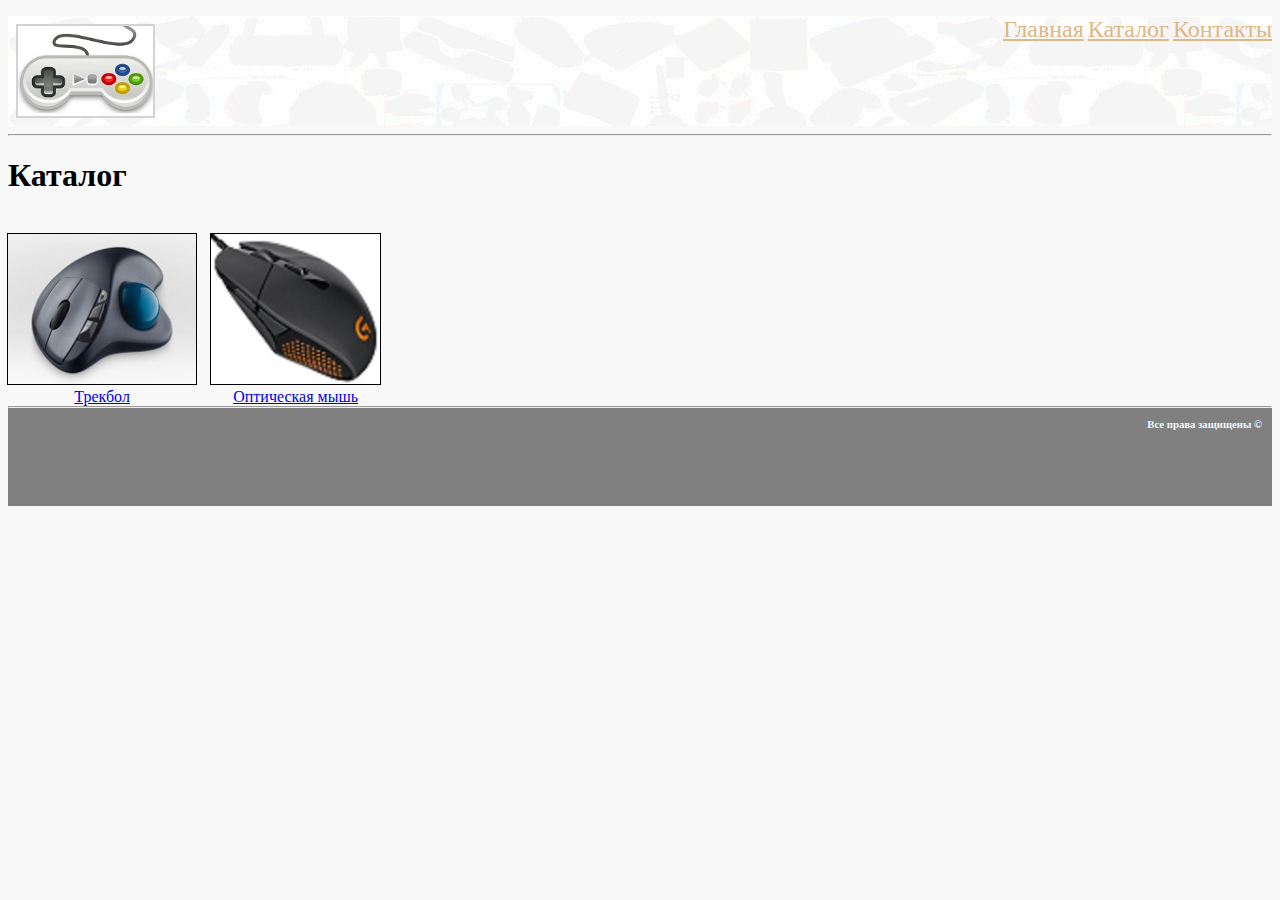
<file: catalogue.html>
<!DOCTYPE html>
<html lang="en">

<head>
    <meta charset="UTF-8">
    <title>Каталог компьютерных манипуляторов</title>
    <link rel="stylesheet" href="css/style.css"> </head>

<body>
    <div class="header"> <img src="img/logo.jpg" alt="Logo">
        <ul class="menu">
            <li><a href="index.html">Главная</a></li>
            <li><a href="#">Каталог</a></li>
            <li><a href="contacts.html">Контакты</a></li>
        </ul>
    </div>
    <div class="catalog">
        <hr>
        <h1>Каталог</h1>
        <br>
        <div class="product">
            <a href="catalogue/trackball.html"><img src="img/small/trackball.jpg" alt="trackball"></a>
            <br> <a href="catalogue/trackball.html">Трекбол</a></div>
        <div class="product">
            <a href="catalogue/optical.html"><img src="img/small/mouse.jpg" alt="mouse"></a>
            <br> <a href="catalogue/optical.html">Оптическая мышь</a></div>
    </div>
    <div class="footer">
        <hr>
        <h6>Все права защищены &copy;</h6> </div>
</body>

</html>
</file>
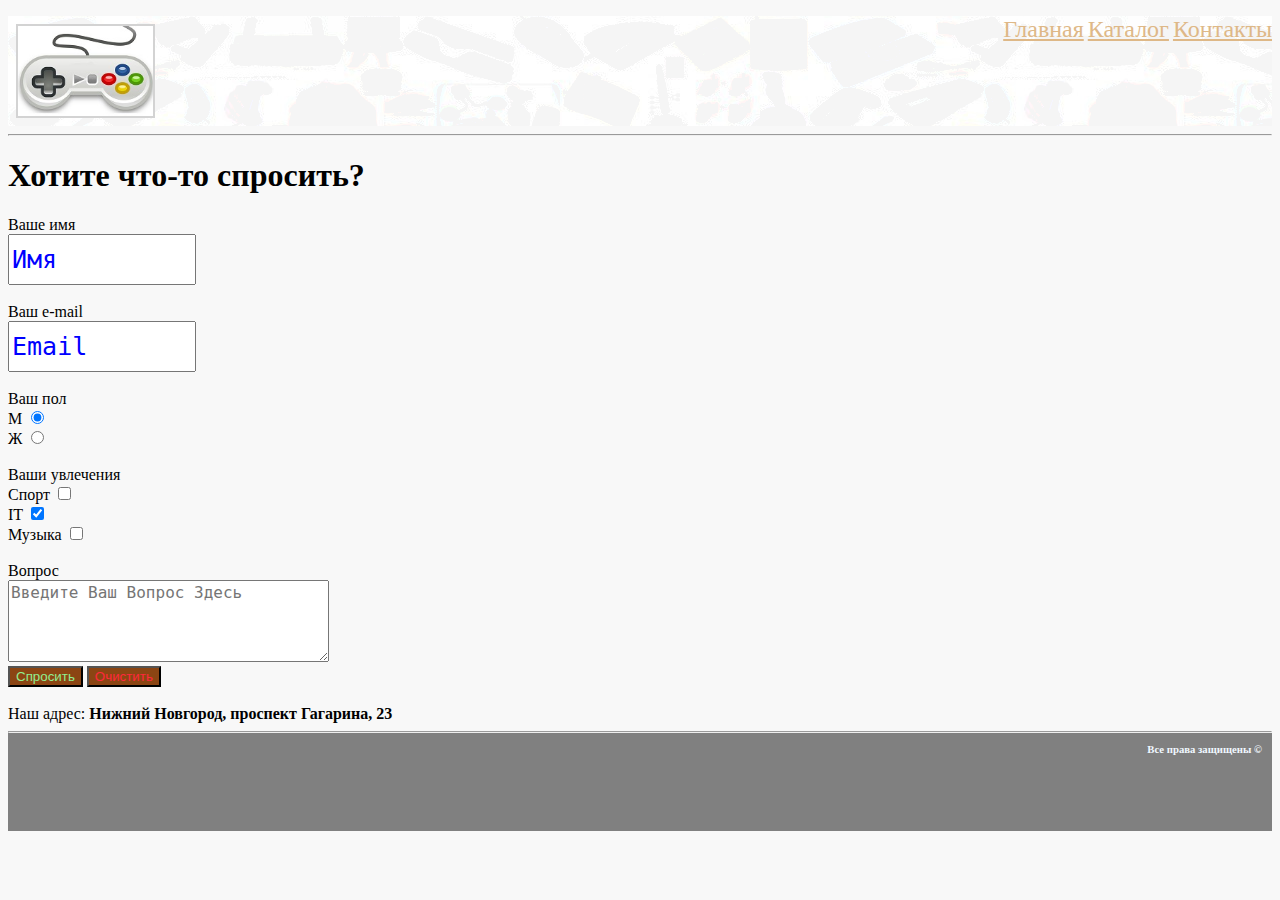
<file: contacts.html>
<!DOCTYPE html>
<html lang="en">

<head>
    <meta charset="UTF-8">
    <title>Контакты</title>
    <link rel="stylesheet" href="css/style.css"> </head>

<body>
    <div class="header"> <img src="img/logo.jpg" alt="Logo">
        <ul class="menu">
            <li><a href="index.html">Главная</a></li>
            <li><a href="catalogue.html">Каталог</a></li>
            <li><a href="#">Контакты</a></li>
        </ul>
    </div>
    <div class="feedback">
        <hr>
        <h1>Хотите что-то спросить?</h1>
        <form action="#"> Ваше имя
            <br>
            <input type="text" name="name" placeholder="Имя">
            <br>
            <br>Ваш e-mail
            <br>
            <input type="email" name="email" placeholder="Email">
            <br>
            <br> Ваш пол
            <br> M
            <input type="radio" name="sex" value="m" checked>
            <br> Ж
            <input type="radio" name="sex" value="w">
            <br>
            <br> Ваши увлечения
            <br> Спорт
            <input type="checkbox" name="sports">
            <br> IT
            <input type="checkbox" name="it" checked>
            <br> Музыка
            <input type="checkbox" name="music">
            <br>
            <br>Вопрос
            <br>
            <textarea name="question" cols="30" rows="4" placeholder="Введите ваш вопрос здесь"></textarea>
            <br>
            <input type="submit" value="Спросить">
            <input type="reset" value="Очистить"> </form>
    </div>
    <div class="map">
        <br> Наш адрес: <b>Нижний Новгород, проспект Гагарина, 23</b>
        <br>
        <script charset="utf-8" async src="https://api-maps.yandex.ru/services/constructor/1.0/js/?um=constructor%3A1094be2a28e75abfd40fc581007aa89bd9f382a96ea8175c319e4a2292edff71&amp;width=100%25&amp;height=374&amp;lang=ru_RU&amp;scroll=true"></script>
    </div>
    <div class="footer">
        <hr>
        <h6>Все права защищены &copy;</h6> </div>
</body>

</html>
</file>
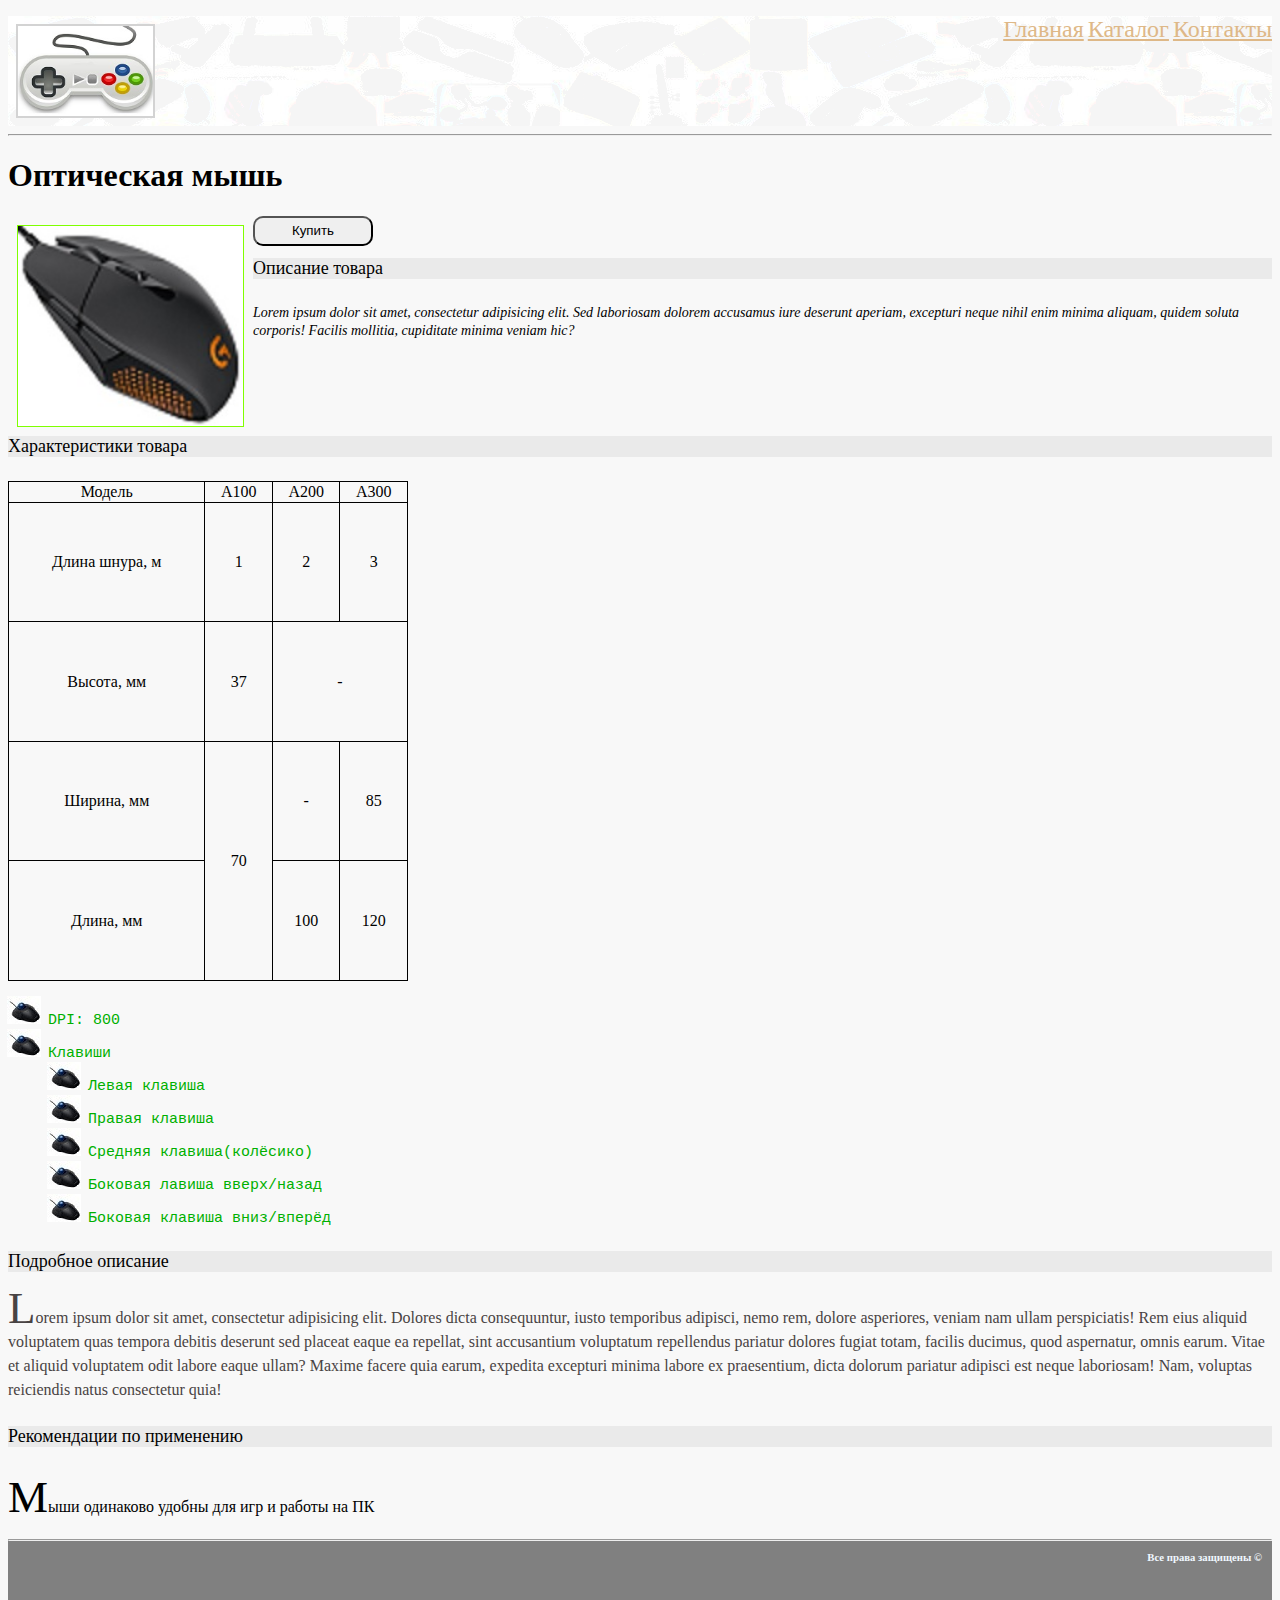
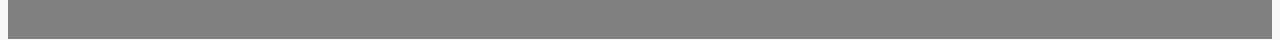
<file: catalogue/optical.html>
<!DOCTYPE html>
<html lang="en">

<head>
    <meta charset="UTF-8">
    <title>Оптическая мышь</title>
    <link rel="stylesheet" href="../css/style.css"> </head>

<body>
    <div class="header"> <img src="../img/logo.jpg" alt="Logo">
        <ul class="menu">
            <li><a href="../index.html">Главная</a></li>
            <li><a href="../catalogue.html">Каталог</a></li>
            <li><a href="../contacts.html">Контакты</a></li>
        </ul>
    </div>
    <div class="details">
        <hr>
        <h1>Оптическая мышь</h1>
        <a href="../img/big/mouse.jpg" target="_blank"><img src="../img/small/mouse.jpg" alt="mouse"></a>
        <input type="button" value="Купить">
        <br>
            <h4>Описание товара</h4>
            <p class="short">Lorem ipsum dolor sit amet, consectetur adipisicing elit. Sed laboriosam dolorem accusamus iure deserunt aperiam, excepturi neque nihil enim minima aliquam, quidem soluta corporis! Facilis mollitia, cupiditate minima veniam hic?</p>
        <h4 class="char">Характеристики товара</h4>
        <table>
            <tr>
                <td> Модель </td>
                <td> A100 </td>
                <td> A200 </td>
                <td> A300 </td>
            </tr>
            <tr>
                <td> Длина шнура, м </td>
                <td> 1 </td>
                <td> 2 </td>
                <td> 3 </td>
            </tr>
            <tr>
                <td> Высота, мм </td>
                <td> 37 </td>
                <td colspan="2"> - </td>
            </tr>
            <tr>
                <td> Ширина, мм </td>
                <td rowspan="2"> 70 </td>
                <td> - </td>
                <td> 85 </td>
            </tr>
            <tr>
                <td> Длина, мм </td>
                <td> 100 </td>
                <td> 120 </td>
            </tr>
        </table>
        <ul class="figures">
            <li>DPI: 800</li>
            <li>Клавиши
                <ol>
                    <li>Левая клавиша</li>
                    <li>Правая клавиша</li>
                    <li>Средняя клавиша(колёсико)</li>
                    <li>Боковая лавиша вверх/назад</li>
                    <li>Боковая клавиша вниз/вперёд</li>
                </ol>
            </li>
        </ul>
        <h4>Подробное описание</h4>
        <p class="long">Lorem ipsum dolor sit amet, consectetur adipisicing elit. Dolores dicta consequuntur, iusto temporibus adipisci, nemo rem, dolore asperiores, veniam nam ullam perspiciatis! Rem eius aliquid voluptatem quas tempora debitis deserunt sed placeat&nbsp;eaque ea repellat, sint accusantium voluptatum repellendus pariatur dolores fugiat totam, facilis ducimus, quod aspernatur, omnis earum. Vitae et aliquid voluptatem odit labore eaque ullam? Maxime facere quia earum, expedita excepturi minima labore ex praesentium, dicta dolorum pariatur adipisci est neque laboriosam! Nam, voluptas reiciendis natus consectetur quia!</p>
        <h4>Рекомендации по применению</h4>
        <p class="recommend">Мыши одинаково удобны для игр и&nbsp;работы на&nbsp;ПК</p>
    </div>
    <!--Копирайт не типографировался-->
    <div class="footer">
        <hr>
        <h6>Все права защищены &copy;</h6> </div>
</body>

</html>
</file>
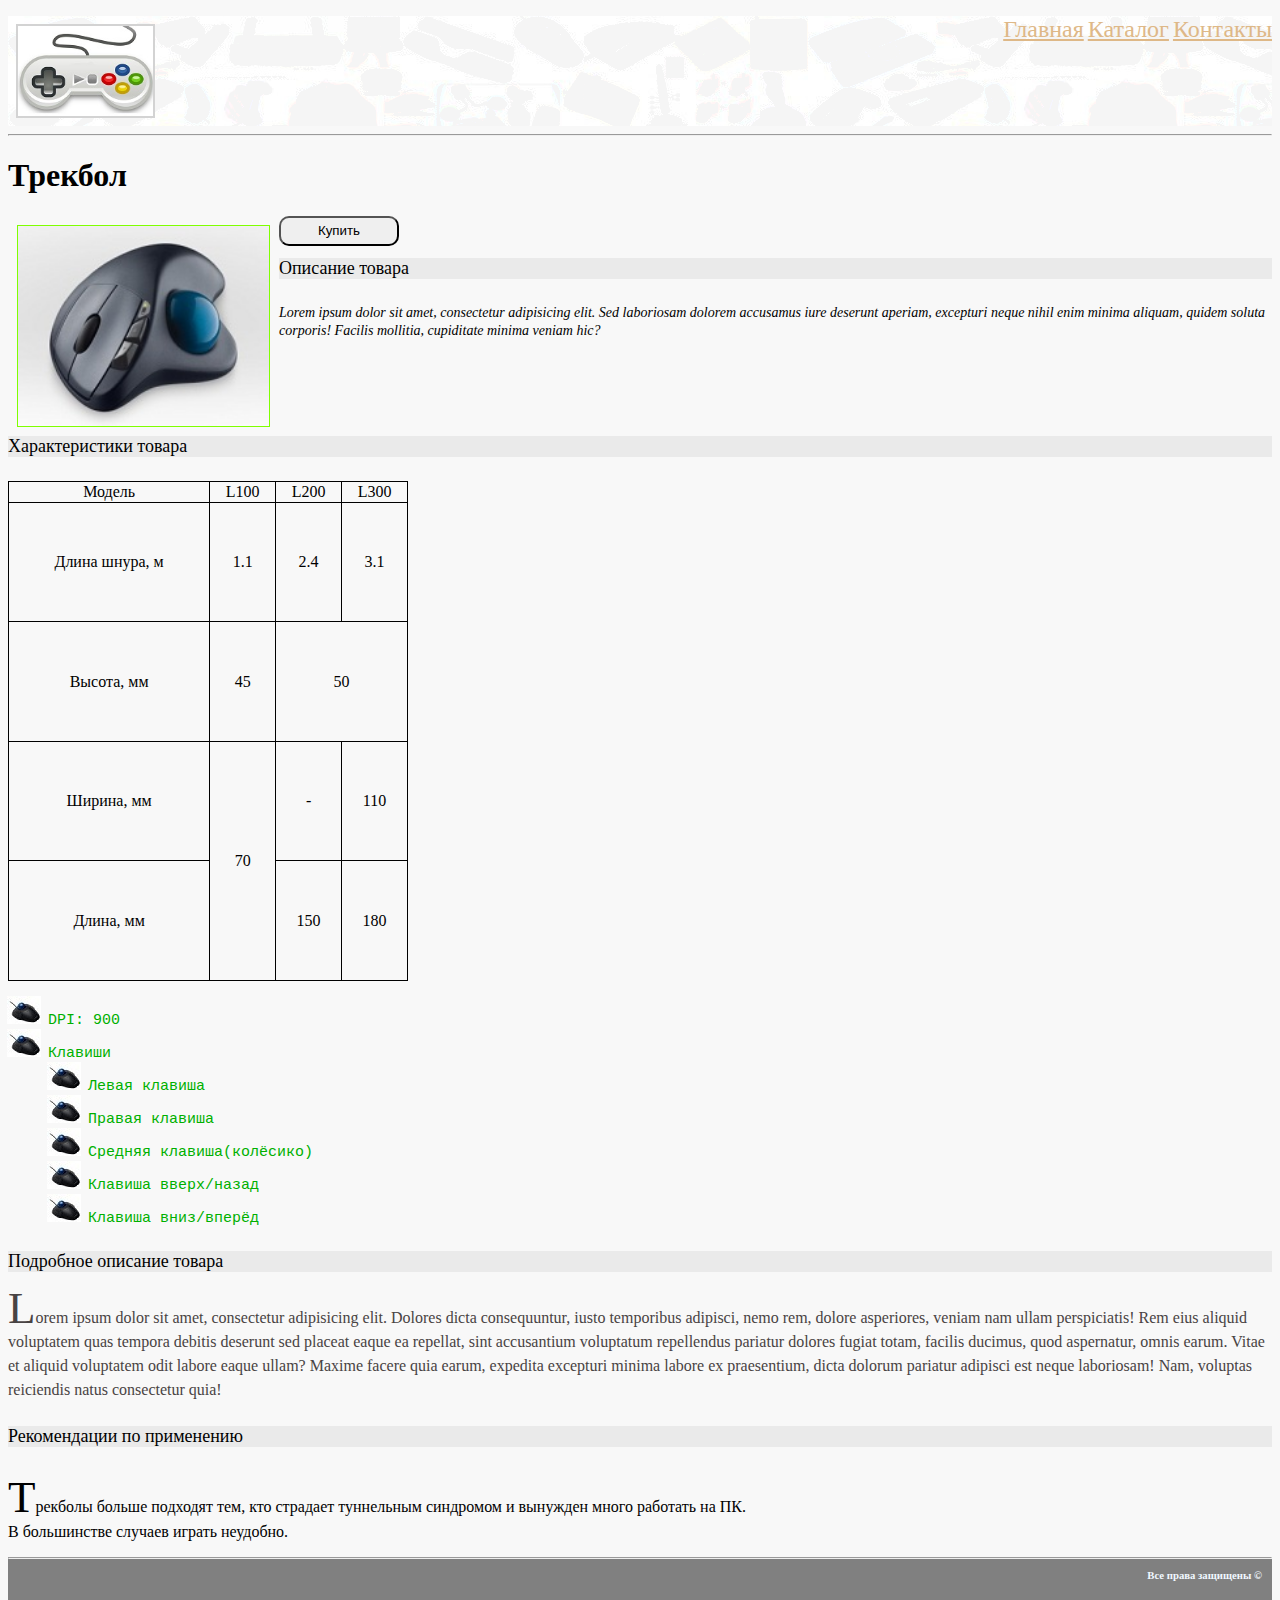
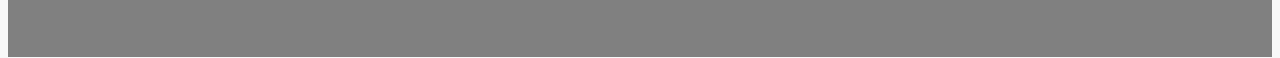
<file: catalogue/trackball.html>
<!DOCTYPE html>
<html lang="en">

<head>
    <meta charset="UTF-8">
    <title>Трекбол</title>
    <link rel="stylesheet" href="../css/style.css"> </head>

<body>
    <div class="header"> <img src="../img/logo.jpg" alt="Logo">
        <ul class="menu">
            <li><a href="../index.html">Главная</a></li>
            <li><a href="../catalogue.html">Каталог</a></li>
            <li><a href="../contacts.html">Контакты</a></li>
        </ul>
    </div>
    <div class="details">
        <hr>
        <h1>Трекбол</h1>
        <a href="../img/big/trackball.jpg" target="_blank"><img src="../img/small/trackball.jpg" alt="trackball"></a>
        <input type="button" value="Купить">
        <br>
        <h4>Описание товара</h4>
        <p class="short">Lorem ipsum dolor sit amet, consectetur adipisicing elit. Sed laboriosam dolorem accusamus iure deserunt aperiam, excepturi neque nihil enim minima aliquam, quidem soluta corporis! Facilis mollitia, cupiditate minima veniam hic?</p>
        <h4 class="char">Характеристики товара</h4>
        <table>
            <tr>
                <td> Модель </td>
                <td> L100 </td>
                <td> L200 </td>
                <td> L300 </td>
            </tr>
            <tr>
                <td> Длина шнура, м </td>
                <td> 1.1 </td>
                <td> 2.4 </td>
                <td> 3.1 </td>
            </tr>
            <tr>
                <td> Высота, мм </td>
                <td> 45 </td>
                <td colspan="2"> 50 </td>
            </tr>
            <tr>
                <td> Ширина, мм </td>
                <td rowspan="2"> 70 </td>
                <td> - </td>
                <td> 110 </td>
            </tr>
            <tr>
                <td> Длина, мм </td>
                <td> 150 </td>
                <td> 180 </td>
            </tr>
        </table>
        <ul class="figures">
            <li>DPI: 900</li>
            <li>Клавиши
                <ol>
                    <li>Левая клавиша</li>
                    <li>Правая клавиша</li>
                    <li>Средняя клавиша(колёсико)</li>
                    <li>Клавиша вверх/назад</li>
                    <li>Клавиша вниз/вперёд</li>
                </ol>
            </li>
        </ul>
        <h4>Подробное описание товара</h4>
        <p class="long">Lorem ipsum dolor sit amet, consectetur adipisicing elit. Dolores dicta consequuntur, iusto temporibus adipisci, nemo rem, dolore asperiores, veniam nam ullam perspiciatis! Rem eius aliquid voluptatem quas tempora debitis deserunt sed placeat eaque ea repellat, sint accusantium voluptatum repellendus pariatur dolores fugiat totam, facilis ducimus, quod aspernatur, omnis earum. Vitae et aliquid voluptatem odit labore eaque ullam? Maxime facere quia earum, expedita excepturi minima labore ex praesentium, dicta dolorum pariatur adipisci est neque laboriosam! Nam, voluptas reiciendis natus consectetur quia!</p>
        <h4>Рекомендации по применению</h4>
        <p class="recommend">Трекболы больше подходят тем, кто страдает туннельным синдромом и&nbsp;вынужден много работать на&nbsp;ПК.
            <br> В&nbsp;большинстве случаев играть неудобно.</p>
    </div>
    <div class="footer">
        <hr>
        <h6>Все права защищены &copy;</h6> </div>
</body>

</html>
</file>
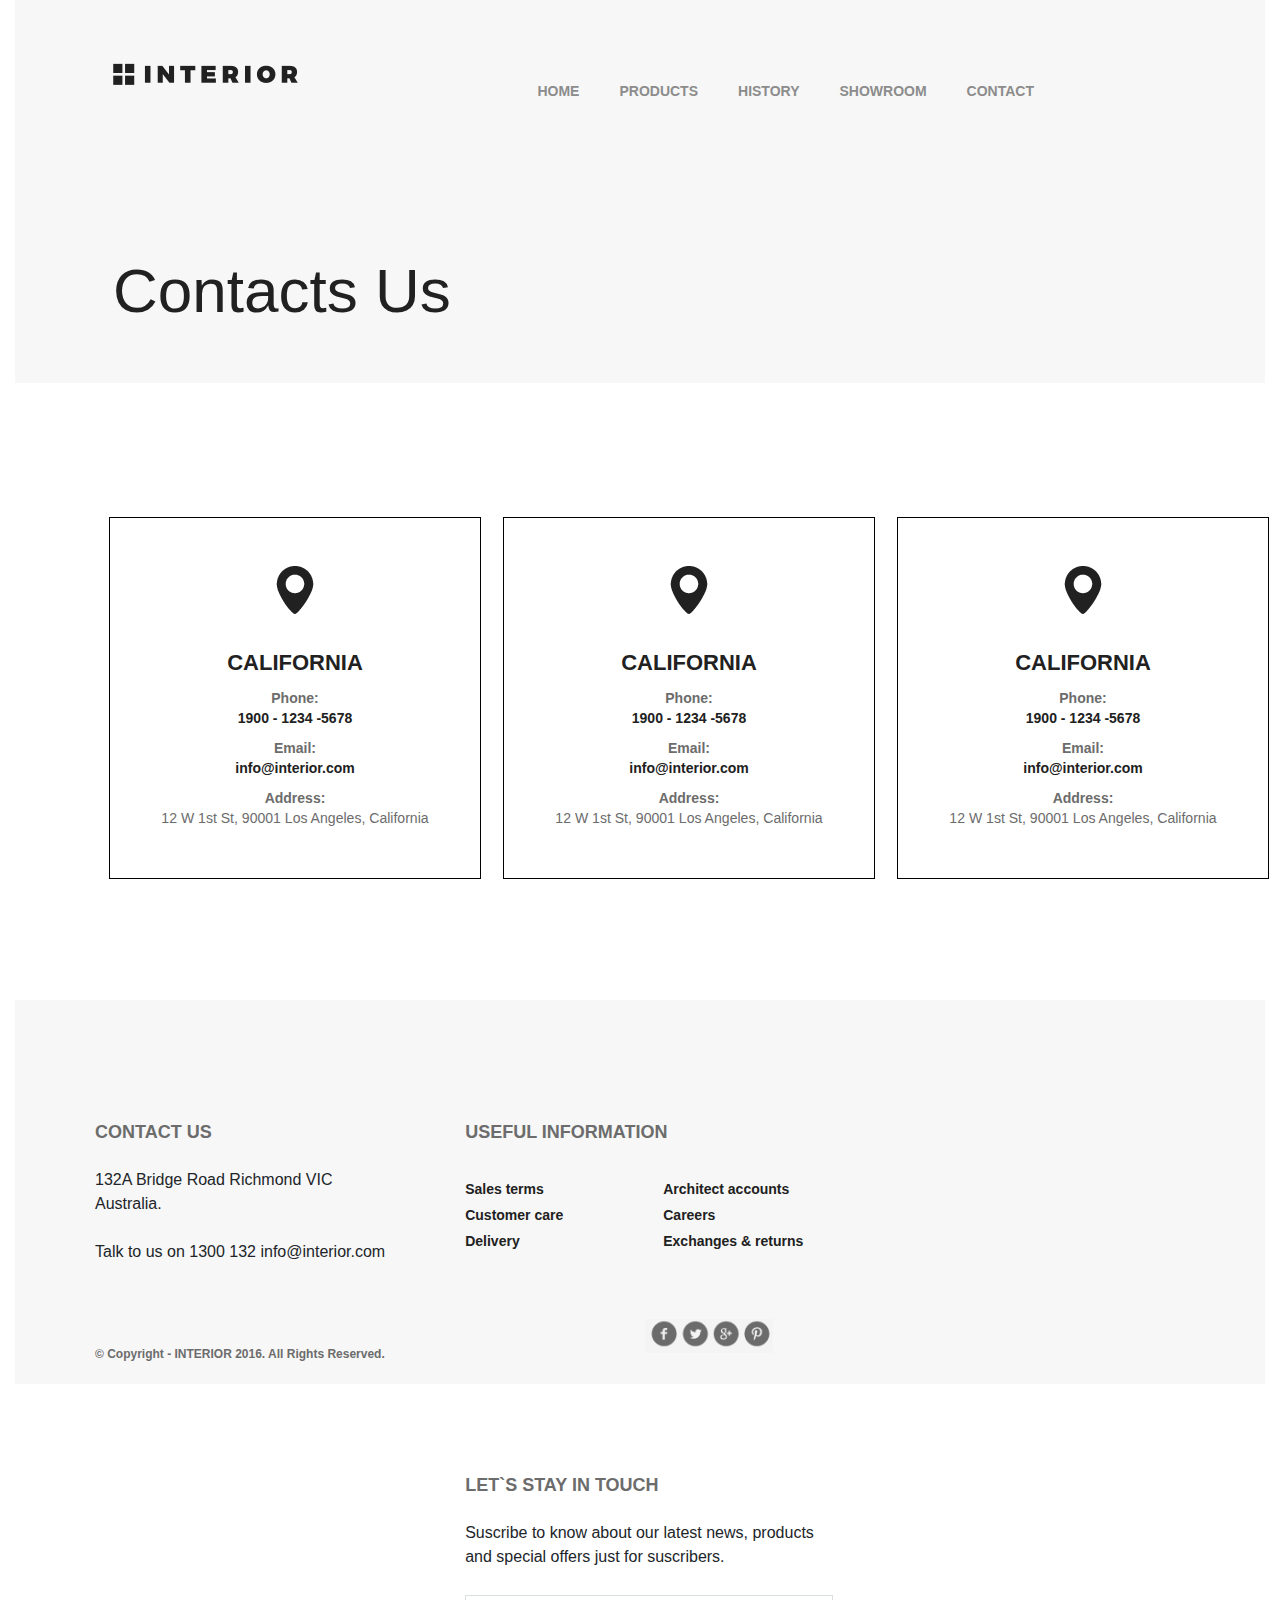
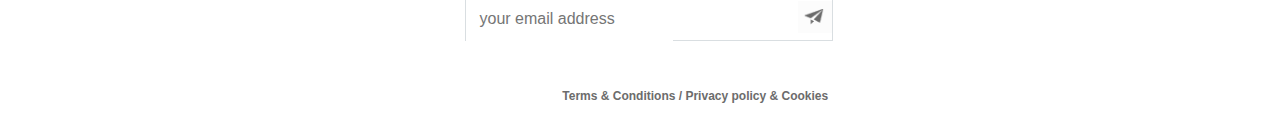
<file: template/contacts.html>
<!DOCTYPE html>
<html lang="en">

<head>
    <meta charset="UTF-8">
    <title>FISHNET CONTACTS</title>
    <link rel="stylesheet" href="style.css">
    <link rel="stylesheet" href="css/bootstrap.min.css"> </head>

<body>
    <div class="container">
        <div class="header">
            <a href="#"><img class="logo" src="img/logo.png" alt="logo"></a>
            <ul class="menu">
                <li><a href="#">HOME</a></li>
                <li><a href="#">PRODUCTS</a></li>
                <li><a href="#">HISTORY</a></li>
                <li><a href="#">SHOWROOM</a></li>
                <li><a href="#">CONTACT</a></li>
            </ul>
            <h2 class="contact-us">Contacts Us</h2> </div>
        <div class="main">
            <div class="row">
                <div class="col-md-4 subsidiary"> <img src="img/mappoint.png" alt="">
                    <h3>CALIFORNIA</h3>
                    <div class="contact-title"> Phone:</div>
                    <div class="contact-value"> 1900 - 1234 -5678</div>
                    <div class="contact-title"> Email:</div>
                    <div class="contact-value"> info@interior.com</div>
                    <div class="contact-title"> Address:</div>
                    <div class="contact-value address"> 12 W 1st St, 90001 Los Angeles, California </div>
                </div>
				<div class="col-md-4 subsidiary"> <img src="img/mappoint.png" alt="">
                    <h3>CALIFORNIA</h3>
                    <div class="contact-title"> Phone:</div>
                    <div class="contact-value"> 1900 - 1234 -5678</div>
                    <div class="contact-title"> Email:</div>
                    <div class="contact-value"> info@interior.com</div>
                    <div class="contact-title"> Address:</div>
                    <div class="contact-value address"> 12 W 1st St, 90001 Los Angeles, California </div>
                </div>
				<div class="col-md-4 subsidiary"> <img src="img/mappoint.png" alt="">
                    <h3>CALIFORNIA</h3>
                    <div class="contact-title"> Phone:</div>
                    <div class="contact-value"> 1900 - 1234 -5678</div>
                    <div class="contact-title"> Email:</div>
                    <div class="contact-value"> info@interior.com</div>
                    <div class="contact-title"> Address:</div>
                    <div class="contact-value address"> 12 W 1st St, 90001 Los Angeles, California </div>
                </div>
            </div>
            <div class="clr"></div>
        </div>
        <div class="footer">
            <div class="contacts">
                <h3>CONTACT US</h3>
                <p>132A Bridge Road Richmond VIC
                    <br>Australia.
                    <br>
                    <br>Talk to us on 1300 132 info@interior.com</p>
                <h6>&copy; Copyright - INTERIOR 2016. All Rights Reserved.</h6> </div>
            <div class="info">
                <h3>USEFUL INFORMATION</h3>
                <p>Sales terms
                    <br>Customer care
                    <br>Delivery</p>
                <p>Architect accounts
                    <br> Careers
                    <br> Exchanges & returns</p> <img src="img/social-links.png" alt=""> </div>
            <div class="subscribe">
                <h3>LET`S STAY IN TOUCH</h3>
                <p>Suscribe to know about our latest news, products and special offers just for suscribers.</p>
                <div class="email">
                    <input type="text" placeholder="   your email address ">
                    <a href="#"><img src="img/letter.png" alt=""></a>
                </div>
                <h6>Terms & Conditions  /  Privacy policy & Cookies</h6> </div>
        </div>
</body>

</html>
</file>
<file: css/style.css>
body {
    background-color: #f8f8f8
}

.container {
    width: 98%;
    margin: 0 auto;
}

.header {
    height: 110px;
    text-align: right;
    background-image: url(../img/all.jpg);
    background-color: whitesmoke;
    background-size: auto;
    background-blend-mode: lighten;
    min-width: 300px;
}

.header img {
    height: 90px;
    margin: 10px;
    float: left;
    outline: 2px solid lightgrey;
}

.menu li {
    font-family: fantasy;
    font-size: 1.5em;
    list-style-type: none;
    display: inline-block;
}

@media screen and (max-width: 480px) {
     .menu li { display: block; }
}

.menu>li>a {
    color: burlywood;
}

.menu>li:hover {
    background-color: forestgreen;
}

.menu>li:active {
    color: seagreen;
    background-color: yellow;
}

.details h4 {
    color: black;
    font-size: 18px;
    font-weight: 400;
    background-color: #eaeaea;
    overflow: hidden;
}

h4.char{
    clear: both;
}

.short {
    text-decoration-color: #707070;
    font-size: 14px;
    font-style: italic;
    line-height: 1px;
    display: inline;
}

.long {
    color: #484343;
    font-size: 16px;
    font-weight: 400;
    line-height: 24px;
    text-align: left;
}

.short::first-letter,
.long::first-letter,
.recommend::first-letter {
    font-size: 45px;
    font-family: fantasy;
}

.figures {
    list-style-type: upper-alpha;
    color: #00b000;
    font-family: monospace;
    font-size: 15px;
    list-style-image: url(../img/marker.jpg);
}

.details a img {
    outline-color: chartreuse;
    outline-width: 1px;
    outline-style: solid;
    height: 200px;
    float: left;
    margin: 10px;
}

.details a img:hover {
    outline-style: none;
}

@media screen and (max-width: 433px){
    .details a img {float: none; display: block;}
}

.details input[type="button"] {
    position: absolute;
    height: 30px;
    width: 120px;
    border-radius: 10px;
}

.details input[type="button"]:hover {
    background-color: lightsalmon;
}

.details input[type="button"]:active {
    background-color: gold;
}

.details table {
    border: 1px solid #000;
    width: 400px;
    height: 500px;
    border-collapse: collapse;
}

.details table tr:first-child {
    height: 20px;
}

.details td {
    border: 1px solid #000;
    vertical-align: middle;
    text-align: center;
}

.catalog .product {
    text-align: center;
    margin-right: 15px;
    float: left;
}

.catalog .product img {
    outline: 1px solid black;
    height: 150px;
}

.feedback {
    display: inline;
}

form>input[name="name"],
form>input[name="email"] {
    color: lightblue;
    font-family: monospace;
    font-size: 25px;
    width: 180px;
    height: 45px;
}

form>input[name="name"]::-moz-placeholder ,
form>input[name="email"]::-moz-placeholder {color: blue;}


form>input[name="name"]:-ms-input-placeholder,
form>input[name="email"]:-ms-input-placeholder {color: blue;}

form>input[name="name"]::-webkit-input-placeholder,
form>input[name="email"]::-webkit-input-placeholder{color: blue;}

form>input[name="email"]:focus {
    background-color: gray;
    color: orangered;
}

form>textarea {
    color: blue;
    font-family: monospace;
    font-size: 16px;
    text-transform: capitalize;
}

form>input[type="submit"] {
    color: lightgreen;
    background-color: saddlebrown;
}

form>input[type="reset"] {
    color: #ff283c;
    background-color: saddlebrown;
}

.footer {
    height: 100px;
    clear: both;
    background-color: gray;
    text-align: right;
}

.footer h6 {
    margin-top: 10px;
    margin-right: 10px;
    color: aliceblue;
}
</file>
<file: template/style.css>
@import('https://fonts.googleapis.com/css?family=Montserrat:100,300,700');
html,
body {
    font-family: 'Montserrat', sans-serif;
    height: 100%;
}

* {
    margin: 0;
    padding: 0;
}

.container {
    min-width: 100%;
    margin: 0 auto;
    min-height: 100%;
}

.header {
    background-color: #f7f7f7;
}

.header.index {
    background-image: url(img/slider-img.jpg);
    height: 800px;
}

.header .logo {
    /*    background-color: #212121;*/
    width: 185px;
    height: 22px;
    margin-top: 63px;
    margin-left: 98px;
}

.menu {
    float: right;
    margin-right: 211px;
    margin-top: 67px;
}

.menu li {
    float: left;
    list-style-type: none;
}

.menu li a {
    color: #8c8c8c;
    font-size: 14px;
    font-weight: 700;
    line-height: 48px;
    text-align: right;
    text-decoration: none;
    display: block;
    padding: 0 20px;
}

.menu li a:hover {
    color: #212121;
    text-decoration: underline;
}

.header .text {
    width: 476px;
    margin-top: 288px;
    margin-left: 98px;
}

.header .text h1 {
    color: #212121;
    font-size: 62px;
    font-weight: 100;
    line-height: 72px;
    margin-bottom: 34px;
}

.header .text h3 {
    color: #43a047;
    font-size: 18px;
    font-weight: 700;
    line-height: 48px;
    margin-bottom: 22px;
}

.header .text p {
    color: #6c6c6c;
    font-size: 14px;
    font-weight: 300;
    line-height: 24px;
    text-align: left;
    margin-bottom: 32px;
}

.header .text a {
    display: block;
    background-color: #ffffff;
    box-shadow: 0px 2px 4.85px 0.15px rgba(33, 33, 33, 0.35);
    width: 212px;
    height: 45px;
    text-decoration: none;
    border-radius: 22px;
    text-align: center;
    line-height: 45px;
    color: #212121;
    font-size: 18px;
}

.header .text a:hover img.arrow {
    opacity: 1;
}

.arrow {
    float: right;
    margin-right: 10px;
    margin-top: 16px;
    opacity: 0;
}

.featured .links {
    margin-left: 107px;
    margin-top: 120px;
}

.featured a {
    color: #212121;
    font-size: 36px;
    font-weight: 700;
    text-align: left;
    margin-bottom: 21px;
    border-bottom: 2px solid gray;
}

.featured a:hover {
    border-bottom: 2px solid black;
}

.featured a {
    color: #212121;
    font-size: 36px;
    font-weight: 700;
    text-align: left;
    text-decoration: none;
    margin-right: 31px;
}

a.explore {
    display: inline;
    float: right;
    margin-right: 218px;
    color: #212121;
    font-size: 18px;
    font-weight: 700;
    line-height: 24px;
    text-align: center;
    text-decoration: none;
}

.tab-content {
    margin-left: 98px;
    margin-top: 48px;
}

.tab-content img {
    margin-right: 30px;
}

.promo {
    margin-top: 120px;
    width: 683px;
    height: 683px;
    display: inline-flex;
}

.promo.left {
    background-image: url(img/promo-img1.jpg);
}

.promo.right {
    background-image: url(img/promo-img.jpg);
}

.promo .text {
    margin-top: 228px;
    margin-left: 51px;
}

.promo .text h3 {
    color: #1e88e5;
    font-weight: 700;
    text-align: left;
}

.promo .text h1 {
    color: #212121;
    font-size: 36px;
    font-weight: 700;
    text-align: left;
}

.promo .text p {
    color: #6c6c6c;
    font-size: 13.99px;
    font-weight: 300;
    line-height: 24px;
    text-align: left;
    transform: scaleY(1.0022);
    max-width: 374px;
}

.promo .text a {
    display: block;
    background-color: #ffffff;
    box-shadow: 0px 2px 4.85px 0.15px rgba(33, 33, 33, 0.35);
    width: 212px;
    height: 45px;
    text-decoration: none;
    border-radius: 22px;
    text-align: center;
    line-height: 45px;
    color: #212121;
    font-size: 18px;
}

.trending {
    margin-top: 119px;
    margin-left: 98px;
}

.trending h1 {
    display: inline;
    color: #212121;
    font-size: 36px;
    font-weight: 700;
    text-align: left;
    padding-bottom: 64px;
}

.trending .images {
    margin-top: 64px;
}

.trending img {
    display: inline-flex;
    margin-left: 30px;
    margin-bottom: 30px;
}

.hot {
    width: 1366px;
    height: 800px;
    margin-top: 120px;
    background-image: url(img/slider-table.jpg);
}

.hot .text {
    padding-top: 167px;
    margin-left: 99px;
}

.hot h3 {
    color: #e53935;
    font-size: 18px;
    font-weight: 700;
    line-height: 48px;
    text-align: left;
}

.hot h1 {
    color: #212121;
    font-size: 62px;
    font-weight: 100;
    line-height: 72px;
    text-align: left;
    margin-top: 22px;
}

.hot p {
    color: #6c6c6c;
    font-size: 14px;
    font-weight: 300;
    line-height: 24px;
    text-align: left;
    max-width: 458px;
    margin-top: 34px;
}

.hot .text a {
    display: block;
    background-color: #ffffff;
    box-shadow: 0px 2px 4.85px 0.15px rgba(33, 33, 33, 0.35);
    width: 212px;
    height: 45px;
    text-decoration: none;
    border-radius: 22px;
    text-align: center;
    line-height: 45px;
    color: #212121;
    font-size: 18px;
    margin-top: 32px;
}

.sleeproom {
    margin-top: 120px;
    margin-left: 98px;
    display: inline-flex;
    text-align: left;
}

.sleeproom .images img {
    margin-left: 30px;
    margin-bottom: 30px;
}

.sleeproom .text {
    width: 570px;
    height: 570px;
    background-image: url(img/sleeproom/product-1-lg.jpg);
}

.sleeproom .text h3 {
    margin-top: 186px;
    margin-left: 31px;
    color: #1e88e5;
    font-size: 18px;
    font-weight: 700;
    line-height: 48px;
    text-align: left;
}

.sleeproom .text h1 {
    margin-left: 31px;
    color: #212121;
    font-size: 36px;
    font-weight: 700;
    text-align: left;
}

.sleeproom .text p {
    margin-left: 31px;
    color: #6c6c6c;
    font-size: 13.99px;
    font-weight: 300;
    line-height: 24px;
    text-align: left;
    transform: scaleY(1.0022);
    max-width: 332px;
}

.sleeproom .text a {
    margin-left: 31px;
    display: block;
    background-color: #ffffff;
    box-shadow: 0px 2px 4.85px 0.15px rgba(33, 33, 33, 0.35);
    width: 212px;
    height: 45px;
    text-decoration: none;
    border-radius: 22px;
    text-align: center;
    line-height: 45px;
    color: #212121;
    font-size: 18px;
}

.apps {
    background-image: url(img/apps/back-img.jpg);
    height: 516px;
    width: 1366px;
}

.apps h3 {
    padding-top: 125px;
    margin-left: 99px;
    color: #6c6c6c;
    font-size: 18px;
    font-weight: 700;
    line-height: 48px;
    text-align: left;
}

.apps h1 {
    margin-left: 106px;
    margin-top: 7px;
    max-width: 500px;
    color: #212121;
    font-size: 62px;
    font-weight: 100;
    line-height: 72px;
    text-align: left;
}

.apps h4 {
    margin-left: 99px;
    margin-top: 26px;
    color: #6c6c6c;
    font-size: 22px;
    font-weight: 300;
    line-height: 24px;
    text-align: left;
}

.apps img:first-of-type {
    margin-left: 98px;
    margin-right: 10px;
    margin-top: 33px;
}

.footer {
    background-color: #f7f7f7;
    min-width: 100%;
    height: 384px;
    margin-top: -384px;
}

.clr {
    height: 384px;
}

.footer h3 {
    color: #6c6c6c;
    font-size: 18px;
    font-weight: 700;
    line-height: 24px;
    text-align: left;
}

.footer .contacts,
.footer .info,
.footer .subscribe {
    float: left;
    margin-left: 80px;
    margin-top: 120px;
}

.footer .info p {
    float: left;
    margin-right: 100px;
    color: #212121;
    font-size: 14px;
    font-weight: 700;
    line-height: 26px;
    text-align: left;
}

.footer .info img {
    clear: both;
    display: block;
    margin-left: 180px;
    margin-top: 175px;
}

.footer .subscribe {
    max-width: 363px;
}

.footer .subscribe .email {
    margin-top: 26px;
    border-width: 1px;
    border-color: #d9dee1;
    border-style: solid;
    background-color: #ffffff;
    width: 368px;
    height: 46px;
}

.footer .subscribe .email input {
    border: none;
    line-height: 46px;
}

.footer .subscribe .email img {
    margin-top: 5px;
    float: right;
}

.footer .contacts p,
.footer .info p,
.footer .subscribe p {
    margin-top: 24px;
}

.footer .contacts h6 {
    color: #6c6c6c;
    font-size: 12px;
    font-weight: 700;
    line-height: 26px;
    text-align: left;
    margin-top: 77px;
}

.footer .subscribe h6 {
    color: #6c6c6c;
    font-size: 12px;
    font-weight: 700;
    line-height: 26px;
    text-align: left;
    float: right;
    margin-top: 42px;
}

h2.contact-us {
    margin-left: 98px;
    margin-top: 170px;
    padding-bottom: 56px;
    color: #212121;
    font-size: 62px;
    font-weight: 100;
    line-height: 72px;
}

.row {
    padding-left: 98px;
    padding-bottom: 122px;
}

.row>.subsidiary {
    outline: 1px solid black;
    text-align: center;
    margin-top: 127px;
    max-width: 370px;
    max-height: 370px;
    float: none;
    margin-right: auto;
    margin-left: auto;
    padding-bottom: 50px;    
}

.row>.subsidiary>img {
    margin-top: 48px;
}

.row h3 {
    color: #212121;
    font-size: 21.91px;
    font-weight: 700;
    line-height: 30px;
    text-align: center;
    transform: scaleX(1.0041);
    margin-top: 34px;
}

.contact-title {
    margin-top: 10px;
    color: #6c6c6c;
    font-size: 14px;
    font-weight: 700;
    line-height: 20.082px;
    text-align: center;
}

.contact-value {
    color: #212121;
    font-size: 14px;
    font-weight: 700;
    line-height: 20.082px;
    text-align: center;
}

.contact-value.address {
    color: #6c6c6c;
    font-size: 14px;
    font-weight: 300;
    line-height: 20.082px;
    text-align: center;
    transform: scaleX(1.0041);
}
</file>
<file: template/img/trend/interior-home-page_site_дз6/css/style.css>
@import url('https://fonts.googleapis.com/css?family=Montserrat:100,300,700');
body {
    font-family: 'Montserrat', sans-serif;
}

* {
    margin: 0;
    padding: 0;
}

.container {
    width: 1366px;
    margin: 0 auto;
}

.header {
    height: 800px;
    background-image: url('../img/slider-img.jpg');
    position: relative;
}

a {
    display: inline-block;
    text-decoration: none;

}

.header .logo {
    padding-left: 98px;
    padding-top: 69px;
    float: left;
}

.menu_path {
    padding-right: 220px;
    padding-top: 69px;
    float: right;

}

.menu li {
    display: inline-block;
    width: 75px;
    padding: 0 15px;
    list-style-type: none;

}

.menu a {
    display: block;
    color: #8c8c8c;
    text-align: right;
    font-size: 14px;
    font-weight: 400;
    margin: 0px;
}

#home:hover {
    display: block;
    color: #212121;
    font-size: 14px;
    font-weight: 700;
    width: 74px;
    border-bottom: 3px solid black;
}

#products:hover {
    display: block;
    color: #212121;
    font-size: 14px;
    font-weight: 700;
    width: 74px;
    border-bottom: 3px solid black;
}

#histiry:hover {
    display: block;
    color: #212121;
    font-size: 14px;
    font-weight: 700;
    width: 74px;
    border-bottom: 3px solid black;
}

#showroom:hover {
    display: block;
    color: #212121;
    font-size: 14px;
    font-weight: 700;
    width: 74px;
    border-bottom: 3px solid black;
}

#contact:hover {
    display: block;
    color: #212121;
    font-size: 14px;
    font-weight: 700;
    width: 74px;
    border-bottom: 3px solid black;
}


.text {
    width: 500px;
    margin-top: 260px;
    margin-left: 98px;

}

.text h3 {
    color: #43a047;
    font-size: 18px;
    font-weight: 700;
    line-height: 48px;
    text-align: left;
}

.text h1 {
    color: #212121;
    font-size: 58px;
    font-weight: 100;
    line-height: 55px;

}

.text p {
    margin-top: 20px;
    margin-bottom: 30px;
    color: #6c6c6c;
    font-size: 14px;
    font-weight: 300;
    line-height: 24px;
    text-align: left;
}

.buy_button_text {
    outline: none;
    display: block;
    background: #ffffff;
    box-shadow: 0px 2px 4.85px 0.15px rgba(33, 33, 33, 0.35);
    width: 212px;
    height: 45px;
    text-decoration: none;
    border-radius: 22px;
    text-align: center;
    color: #212121;
    font-size: 18px;
    font-weight: 700;
}

.buy_button_text:hover {
    outline: none;
    display: block;
    background: #ffffff url('../img/arrow.png') no-repeat 173px 14px;
    box-shadow: 0px 2px 4.85px 0.15px rgba(33, 33, 33, 0.35);
    width: 212px;
    height: 45px;
    text-decoration: none;
    border-radius: 22px;
    text-align: center;
    color: #212121;
    font-size: 18px;
    font-weight: 700;
    box-shadow: 0 0 5px 4px #d9dee1;
}

.header_navigation {
    margin-top: 130px;
    margin-left: 45%;
}

.content_1 {
    height: 611px;
}

.content_1_path {
    padding-left: 98px;
    padding-top: 120px;
}

.content_1_text {
    display: block;
}

.content_1_text_1 h1 {
    color: #212121;
    font-size: 36px;
    font-weight: 700;
    text-align: left;
    border-bottom: 3px solid #212121;

}

.content_1_text_1 h1:hover {
    color: #6c6c6c;
    font-size: 36px;
    font-weight: 700;
    text-align: left;
    border-bottom: 1px solid #6c6c6c;
}


.content_1_text_2 h1 {
    color: #6c6c6c;
    font-size: 36px;
    font-weight: 700;
    text-align: left;
    border-bottom: 1px solid #6c6c6c;
}

.content_1_text_2 h1:hover {
    color: #212121;
    font-size: 36px;
    font-weight: 700;
    text-align: left;
    border-bottom: 3px solid #212121;

}

.content_1_text_slider {
    padding-right: 10px;
}

.content_1_text_3 h3 {
    color: #212121;
    font-size: 18px;
    font-weight: 700;
    line-height: 24px;
    text-align: center;
    padding-right: 0px;
}

.content_1_text_3 {
    color: #212121;
    width: 212px;
    height: 45px;
    font-size: 18px;
    font-weight: 700;
    line-height: 24px;
    border-color: #ffffff;
    background-color: #ffffff;
    border-bottom-style: hidden;
    border-bottom-color: #ffffff;
}

.content_1_text_3:hover {
    outline: none;
    display: block;
    background: #ffffff url('../img/arrow.png') no-repeat 179px 14px;
    color: #212121;
    width: 212px;
    height: 45px;
    font-size: 18px;
    font-weight: 700;
    line-height: 24px;
    border-color: #ffffff;
    background-color: #ffffff;
    border-bottom-style: hidden;
}

.content_1_img {
    display: inline-block;
    text-decoration: none;
}

#product-0 {
    outline: none;
    display: block;
    background-image: url('../img/product-content-hover.jpg');
    width: 270px;
    height: 270px;
    margin: 16px;
    text-decoration: none;
}

#product-0:hover {
    outline: none;
    display: block;
    background-image: url('../img/product-1.jpg');
    width: 270px;
    height: 270px;
    margin: 16px;
    text-decoration: none;
}

#product-2 {
    outline: none;
    display: block;
    background-image: url('../img/product-2.jpg');
    width: 270px;
    height: 270px;
    margin: 16px;
    text-decoration: none;
}

#product-2:hover {
    outline: none;
    display: block;
    background-image: url('../img/product-content-hover.jpg');
    width: 270px;
    height: 270px;
    margin: 16px;
    text-decoration: none;
}

#product-3 {
    outline: none;
    display: block;
    background-image: url('../img/product-3.jpg');
    width: 270px;
    height: 270px;
    margin: 16px;
    text-decoration: none;
}

#product-3:hover {
    outline: none;
    display: block;
    background-image: url('../img/product-content-hover.jpg');
    width: 270px;
    height: 270px;
    margin: 16px;
    text-decoration: none;
}

#product-4 {
    outline: none;
    display: block;
    background-image: url('../img/product-4.jpg');
    width: 270px;
    height: 270px;
    margin: 16px;
    text-decoration: none;
}

#product-4:hover {
    outline: none;
    display: block;
    background-image: url('../img/product-content-hover.jpg');
    width: 270px;
    height: 270px;
    margin: 16px;
    text-decoration: none;
}

.content_2 {
    position: relative;
    height: 684px;
}

.content_2_img1 {
    background-image: url(../img/promo-img1.jpg);
    margin: 0;
    float: left;
    height: 684px;
    width: 683px;
}

.content_2_img {
    background-image: url(../img/promo-img.jpg);
    margin: 0;
    float: right;
    height: 684px;
    width: 683px;
}

.content_2_1,
.content_2_2 {
    padding-left: 45px;
    padding-top: 228px;
    width: 386px;

}


.content_2_1 h3,
.content_2_2 h3 {
    color: #1e88e5;
    font-size: 18px;
    line-height: 48px;
    text-align: left;
}

.content_2_1 h1,
.content_2_2 h1 {
    color: #212121;
    font-size: 36px;
    font-weight: 700;
    text-align: left;
}

.content_2_1 p,
.content_2_2 p {
    color: #6c6c6c;
    font-size: 13.99px;
    font-weight: 300;
    line-height: 24px;
    text-align: left;
    transform: scaleY(1.0022);
    margin-bottom: 22px;
}

.buy_button_content_2_1,
.buy_button_content_2_2 {
    outline: none;
    display: block;
    background-color: #ffffff;
    box-shadow: 0px 2px 4.85px 0.15px rgba(33, 33, 33, 0.35);
    width: 212px;
    height: 45px;
    text-decoration: none;
    border-radius: 22px;
    text-align: center;
    color: #212121;
    font-size: 18px;
    font-weight: 700;
}


.buy_button_content_2_1:hover {
    outline: none;
    display: block;
    background: #ffffff url('../img/arrow.png') no-repeat 173px 14px;
    box-shadow: 0px 2px 4.85px 0.15px rgba(33, 33, 33, 0.35);
    width: 212px;
    height: 45px;
    text-decoration: none;
    border-radius: 22px;
    text-align: center;
    color: #212121;
    font-size: 18px;
    font-weight: 700;
    box-shadow: 0 0 5px 4px #d9dee1;
}

.buy_button_content_2_2:hover {
    outline: none;
    display: block;
    background: #ffffff url('../img/arrow.png') no-repeat 173px 14px;
    box-shadow: 0px 2px 4.85px 0.15px rgba(33, 33, 33, 0.35);
    width: 212px;
    height: 45px;
    text-decoration: none;
    border-radius: 22px;
    text-align: center;
    color: #212121;
    font-size: 18px;
    font-weight: 700;
    box-shadow: 0 0 5px 4px #d9dee1;
}

.content_3 {
    height: 1100px;
}

.content_3_text_1 span {
    margin-left: 200px;
}

.content_3_text_path {
    display: inline-block;
    width: 1300px;
}

.content_3_text_1 {
    color: #212121;
    font-size: 36px;
    font-weight: 700;
    text-align: left;
    padding-top: 110px;
    padding-left: 98px;

}

.content_3_text_2 {
    color: #212121;
    width: 212px;
    height: 45px;
    font-size: 18px;
    font-weight: 700;
    line-height: 24px;
    border-color: #ffffff;
    background-color: #ffffff;
    border-bottom-style: hidden;
    border-bottom-color: #ffffff;
    outline-style: none;
}

.content_3_text_2:hover {
    outline: none;
    display: block;
    background: #ffffff url('../img/arrow.png') no-repeat 179px 14px;
    color: #212121;
    width: 212px;
    height: 45px;
    font-size: 18px;
    font-weight: 700;
    line-height: 24px;
    border-color: #ffffff;
    background-color: #ffffff;
    border-bottom-style: hidden;
    outline-style: none;

}

.content_3_img_path {
    height: 780px;
    margin-left: 90px;
    margin-top: 60px;


}

.content_3_img li {
    display: inline-block;
    margin: 16px;
    width: 370px;
    height: 370px;
}

.content_4 {
    height: 800px;
    background-image: url(../img/slider.jpg);
}

.content_4_text {
    width: 500px;
    margin-bottom: 27px;
    padding-top: 286px;
    padding-left: 98px;
}

.content_4_text h3 {
    color: #e53935;
    font-size: 18px;
    font-weight: 700;
    line-height: 48px;
    text-align: left;
}

.content_4_text h1 {
    color: #212121;
    font-size: 58px;
    font-weight: 100;
    line-height: 55px;

}

.content_4_text p {
    margin-top: 20px;
    margin-bottom: 30px;
    color: #6c6c6c;
    font-size: 14px;
    font-weight: 300;
    line-height: 24px;
    text-align: left;
}

.buy_button_content_4 {
    outline: none;
    display: block;
    background: #ffffff;
    box-shadow: 0px 2px 4.85px 0.15px rgba(33, 33, 33, 0.35);
    width: 212px;
    height: 45px;
    text-decoration: none;
    border-radius: 22px;
    text-align: center;
    color: #212121;
    font-size: 18px;
    font-weight: 700;
}

.buy_button_content_4:hover {
    outline: none;
    display: block;
    background: #ffffff url('../img/arrow.png') no-repeat 173px 14px;
    box-shadow: 0px 2px 4.85px 0.15px rgba(33, 33, 33, 0.35);
    width: 212px;
    height: 45px;
    text-decoration: none;
    border-radius: 22px;
    text-align: center;
    color: #212121;
    font-size: 18px;
    font-weight: 700;
    box-shadow: 0 0 5px 4px #d9dee1;
}

.content_4_navigation {
    margin-left: 45%;
    margin-top: 205px;
}


.content_5 {
    height: 826px;

}

.content_5_text_path {
    display: inline-block;
    position: relative;
    padding-top: 127px;
    padding-left: 98px;
    text-decoration: none;
}

.content_5_text {
    display: block;
    position: absolute;
    left: 0;
    bottom: 0;
    width: 100%;
    padding: 10px;
    padding-left: 129px;
    padding-bottom: 200px;
    width: 340px;
}


.content_5_img_cube {
    width: 610px;
    padding-top: 102px;
    margin: 10px;
    margin-right: 68px;
    float: right;
}

.content_5_img li {
    margin: 16px;
    text-decoration: none;
    display: inline-block;

}

.content_5_text {}

.content_5_text h3 {
    color: #1e88e5;
    font-size: 18px;
    line-height: 48px;
    text-align: left;
}


.content_5_text h1 {
    color: #212121;
    font-size: 36px;
    font-weight: 700;
    text-align: left;
}


.content_5_text p {
    color: #6c6c6c;
    font-size: 13.99px;
    font-weight: 300;
    line-height: 24px;
    text-align: left;
    transform: scaleY(1.0022);
    margin-bottom: 22px;
}

.buy_button_content_5 {
    outline: none;
    display: block;
    background: #ffffff;
    box-shadow: 0px 2px 4.85px 0.15px rgba(33, 33, 33, 0.35);
    width: 212px;
    height: 45px;
    text-decoration: none;
    border-radius: 22px;
    text-align: center;
    color: #212121;
    font-size: 18px;
    font-weight: 700;
}

.buy_button_content_5:hover {
    outline: none;
    display: block;
    background: #ffffff url('../img/arrow.png') no-repeat 173px 14px;
    box-shadow: 0px 2px 4.85px 0.15px rgba(33, 33, 33, 0.35);
    width: 212px;
    height: 45px;
    text-decoration: none;
    border-radius: 22px;
    text-align: center;
    color: #212121;
    font-size: 18px;
    font-weight: 700;
    box-shadow: 0 0 5px 4px #d9dee1;
}

.back {
    height: 516px;
    background-image: url(../img/back-img.jpg);
    position: relative;
}

.back_text {
    width: 500px;
    margin-bottom: 27px;
    padding-top: 124px;
    padding-left: 98px;
}

.back_text h5 {
    color: #6c6c6c;
    font-size: 18px;
    font-weight: 700;
    line-height: 48px;
    text-align: left;
}

.back_text h1 {
    color: #212121;
    font-size: 62px;
    font-weight: 100;
    line-height: 72px;
    text-align: left;
}

.back_text p {
    color: #6c6c6c;
    font-size: 22px;
    font-weight: 300;
    line-height: 24px;
    text-align: left;
}

.apps_app-store a {
    text-decoration: none;
    display: inline-block;
    padding-left: 98px;
    float: left;
}

.apps_apps_google-play a {
    text-decoration: none;
    display: inline-block;
    padding-left: 98px;
}

.app-store {
    outline: none;
    display: block;
    background-image: url(../img/app-store.jpg);
    width: 135px;
    height: 40px;
    border-radius: 5px;
    margin: 5px;
}

.google-play {
    outline: none;
    display: block;
    background-image: url(../img/google-play.jpg);
    width: 135px;
    height: 40px;
    border-radius: 5px;
    margin: 5px;
}

.app-store:hover {
    outline: none;
    display: block;
    background-image: url(../img/app-store.jpg);
    width: 135px;
    height: 40px;
    border-radius: 5px;
    margin: 5px;
    box-shadow: 0 0 5px 2px #6c6c6c;
}

.google-play:hover {
    outline: none;
    display: block;
    background-image: url(../img/google-play.jpg);
    width: 135px;
    height: 40px;
    border-radius: 5px;
    margin: 5px;
    box-shadow: 0 0 5px 2px #6c6c6c;
}



.footer {
    background-color: #f7f7f7;
    height: 386px;
}

.contacts h3,
.useful_information h3,
.lets_stay h3 {
    color: #6c6c6c;
    font-size: 18px;
    font-weight: 700;
    line-height: 24px;
    text-align: left;

}

.contacts p {
    color: #212121;
    font-size: 14px;
    font-weight: 300;
    line-height: 22px;
    text-align: left;
}

.first_footer {
    width: 1180px;
    height: 156px;
    display: inline-block;

}

.useful_information li p {
    color: #212121;
    font-size: 14px;
    font-weight: 700;
    line-height: 26px;
    text-align: left;
}

.lets_stay p {
    color: #212121;
    font-size: 14px;
    font-weight: 300;
    line-height: 22px;
    text-align: left;
}

.contacts {
    float: left;
}

.useful_information {}

.lets_stay {
    float: right;

}

.left-col,
.right-col {
    width: 50%;
    height: auto;
    box-sizing: border-box;
    float: left;
    text-decoration: none;
}

.left-col {
    padding-right: 10px;
}

.right-col {
    padding-left: 10px;
}

.clearfix:after {
    display: block;
    clear: both;
    visibility: hidden;
    line-height: 0;
    height: 0;
}




.social {
    color: #6c6c6c;
    font-size: 12px;
    font-weight: 700;
    line-height: 26px;
    text-align: left;
    text-decoration: none;
}

.social-links {
    margin-left: 45%;
    margin-bottom: 10px;
    float: left;
}

.mail_footer {}

.footer {
    background-image: url(../img/footer.jpg);
}
</file>
<file: template/img/trend/secondProject/css/style.css>
@import url('https://fonts.googleapis.com/css?family=Montserrat:100,200,300,400,500,600,700,900&subset=cyrillic,cyrillic-ext,latin-ext');
* {
    margin: 0;
    padding: 0;
}

body {
    font-family: 'Montserrat', sans-serif;
    s
}

li {
    list-style: none;
}

a {
    text-decoration: none;
}

.container,
.slider,
.header {
    width: 1366px;
}

.container {
    margin-left: auto;
    margin-right: auto;
}

.slider {
    background: url(../img/slider.jpg);
    height: 800px;
}

.header {
    text-align: right;
    height: 90px;
}

.header .logo {
    padding: 63px 0 0 98px;
    float: left;
}

.menu {
    padding: 65px 0 0 0;
}

.menu ul {
    padding-left: 0;
    padding-right: 167px;
    margin: 0 0 0 0;
}

.menu li {
    margin-right: 20px;
    display: inline;
}

.menu a {
    color: #8c8c8c;
    font-size: 0.875em;
    font-weight: 300;
    line-height: 3.429;
    text-align: right;
}

.menu a:hover {
    color: #212121;
    font-weight: 700;
    box-shadow: 0 3px 0 0 #212121;
}

.text {
    margin: 288px 0 0 98px;
    width: 490px;
}

.text h3 {
    color: #43a047;
    font-size: 1.125em;
    font-weight: 700;
    line-height: 2.667;
    margin-bottom: 22px;
}

.text h1 {
    color: #212121;
    font-size: 3.875em;
    font-weight: 100;
    line-height: 1.161;
    margin-bottom: 34px;
}

.text p {
    color: #6c6c6c;
    font-size: 0.875em;
    font-weight: 300;
    line-height: 1.714;
    margin-bottom: 32px;
}

.text p,
.text h3,
.text h1 {
    text-align: left;
}

.orderUs {
    background: #ffffff;
    box-shadow: 0px 2px 4.85px 0.15px rgba(33, 33, 33, 0.35);
    width: 212px;
    height: 45px;
    border: 0;
    border-radius: 22.5px 22.5px;
    color: #212121;
    font-size: 1.125em;
    font-weight: 700;
    line-height: 1.333;
    text-align: center;
}

.orderUs:hover {
    background: #ffffff url(../img/arrow.png) no-repeat 173px 16px;
}

.navigation {
    margin: 60px 0 19px 623px;
    width: 120px;
    height: 40px;
}

.navi {
    background-color: #c6c6c6;
    width: 30px;
    height: 30px;
    border: 0;
    border-radius: 50%;
    margin: 10px 0 10px 0;
}

.navi:hover {
    background-color: #212121;
    width: 40px;
    height: 40px;
    margin: 0;
}
</file>
<file: template/img/trend/Соловьева урок+6/style.css>
@import url('https://fonts.googleapis.com/css?family=Montserrat:100,300,700');
body {
    font-family: "Montserrat", sans-serif;
}

* {
    margin: 0;
    padding: 0;
}

.container {
    width: 1366px;
    margin: 0 auto;
}

.wrapper {
    padding: 0 98px;
}

.main-header {
    padding-top: 63px;
    padding-bottom: 19px;
    background: url(img/slider.jpg) no-repeat;
}

.main-menu {
    float: right;
    margin-top: -10px;
}

.main-menu li {
    float: left;
    list-style-type: none;
}

.main-menu li a {
    display: block;
    text-decoration: none;
    color: #8c8c8c;
    font-size: 14px;
    line-height: 48px;
    font-weight: 300;
    text-transform: uppercase;
    text-align: center;
    width: 110px;
    letter-spacing: 1px;
}

.main-menu li a:hover {
    color: #212121;
    border-bottom: 2px solid black;
    font-weight: 700;
}

.main-menu:after {
    content: "";
    display: inline-block;
    width: 23px;
    height: 23px;
    background: url(img/search.png) no-repeat;
    position: relative;
    top: 10px;
    margin-left: 21px;
}

.main-header .wrapper > a,
.main-header .wrapper .logo {
    float: left;
}

.main-header .main-text {
    width: 490px;
    float: left;
    margin-top: 273px;
}

.main-header .main-text h3 {
    color: #43a047;
    font-size: 18px;
    font-weight: 700;
    line-height: 45px;
    margin-bottom: 2px;
    letter-spacing: 1px;
}

.main-header .main-text h1 {
    color: #212121;
    font-size: 62px;
    font-weight: 100;
    line-height: 62px;
    margin-bottom: 20px;
    text-transform: uppercase;
    letter-spacing: -3px;
}

.main-header .main-text p {
    color: #6c6c6c;
    font-size: 14px;
    font-weight: 300;
    line-height: 24px;
    margin-bottom: 27px;
}

.main-header .main-text a {
    display: block;
    text-decoration: none;
    background-color: #ffffff;
    box-shadow: 0px 2px 4.85px 0.15px rgba(33, 33, 33, 0.35);
    width: 212px;
    height: 45px;
    color: #212121;
    font-size: 18px;
    font-weight: 700;
    text-align: center;
    line-height: 45px;
    text-transform: uppercase;
    border-radius: 22px;
    letter-spacing: 2px;
}

.main-header .main-text a:hover {
    background: #ffffff url(img/arrow.png) no-repeat 173px 16px;
}

.slider {
    width: 120px;
    margin: 0 auto;
    padding-top: 135px;
    clear: both;
    line-height: 40px;
}

.slider:after,
.featured-top:after,
.featured-items:after,
.exclusive-promo:after {
    content: "";
    display: table;
    clear: both;
}

.slider li {
    background: #c6c6c6;
    width: 30px;
    height: 30px;
    border-radius: 50%;
    float: left;
    list-style-type: none;
    margin-right: 10px;
    position: relative;
    top: 5px;
}

.slider li:last-child {
    margin-right: 0;
}

.slider .active {
    background: #212121;
    width: 40px;
    height: 40px;
    position: static;
}

.featured-products {
    padding: 110px 0;
}

h2 {
    color: #212121;
    font-size: 36px;
    font-weight: 700;
}

.featured-products h2 {
    border-bottom: 1px solid #212121;
    width: 300px;
    display: inline-block;
    float: left;
}

h2 .active,
h2 .gray {
    text-decoration: none;
    display: inline-block;
    padding-bottom: 5px;
}

h2 .active {
    color: #212121;
    border-bottom: 2px solid #212121;
    margin-right: 10px;
}

h2 .gray {
    color: #6c6c6c;
}

.featured-top {
    margin-bottom: 50px;
}

.featured-all {
    letter-spacing: 2px;
    font-size: 18px;
    font-weight: 700;
    line-height: 24px;
    text-transform: uppercase;
    float: right;
    width: 176px;
    background: #ffffff url(img/arrow.png) no-repeat 168px 20px;
    padding-top: 15px;
}

.featured-all a {
    text-decoration: none;
    color: #212121;
}

.featured-items .item {
    float: left;
    width: 270px;
    height: 270px;
    margin-right: 30px;
    position: relative;
}

.featured-items .item:last-child {
    margin-right: 0;
}

.featured-items img {
    float: left;
}

.product-review {
    display: none;
    border: 1px solid #9c9c9c;
    box-sizing: border-box;
}

.item:hover .product-review {
    display: block;
    width: 270px;
    height: 270px;
    position: absolute;
    background: white;
    z-index: 1;
    opacity: 0.9;
    text-align: center;
}

.item-arrow {
    border-radius: 50%;
    background-color: #ffffff;
    box-shadow: 0px 2px 4.85px 0.15px rgba(33, 33, 33, 0.35);
    width: 48px;
    height: 48px;
    margin-top: 62px;
    margin-bottom: 15px;
    margin-left: 111px;
}

.item-arrow a {
    display: block;
    width: 48px;
    height: 48px;
    border-radius: 50%;
}

.item-arrow img {
    margin-top: 14px;
    margin-left: 18px;
}

.featured-items .item h3 {
    color: #212121;
    font-size: 21.91px;
    font-weight: 700;
    line-height: 30px;
    margin-bottom: 10px;
}

.featured-items .item p {
    color: #6c6c6c;
    font-size: 13.94px;
    font-weight: 300;
    line-height: 22px;
}

.exclusive-promo1,
.exclusive-promo2 {
    width: 683px;
    height: 683px;
    float: left;
}

.exclusive-promo1 {
    background: url("img/exclusive-promo1.jpg");
}

.exclusive-promo2 {
    background: url("img/exclusive-promo2.jpg");
}

.exclusive-promo .text {
    width: 385px;
    padding-left: 51px;
    padding-top: 210px;
}

.exclusive-promo .text h3 {
    color: #1e88e5;
    font-size: 18px;
    font-weight: 700;
    line-height: 45px;
}

.exclusive-promo .text h2 {
    color: #212121;
    font-size: 36px;
    font-weight: 700;
    margin-bottom: 5px;
}

.exclusive-promo .text p {
    color: #6c6c6c;
    font-size: 13.99px;
    font-weight: 300;
    line-height: 24px;
}
</file>
